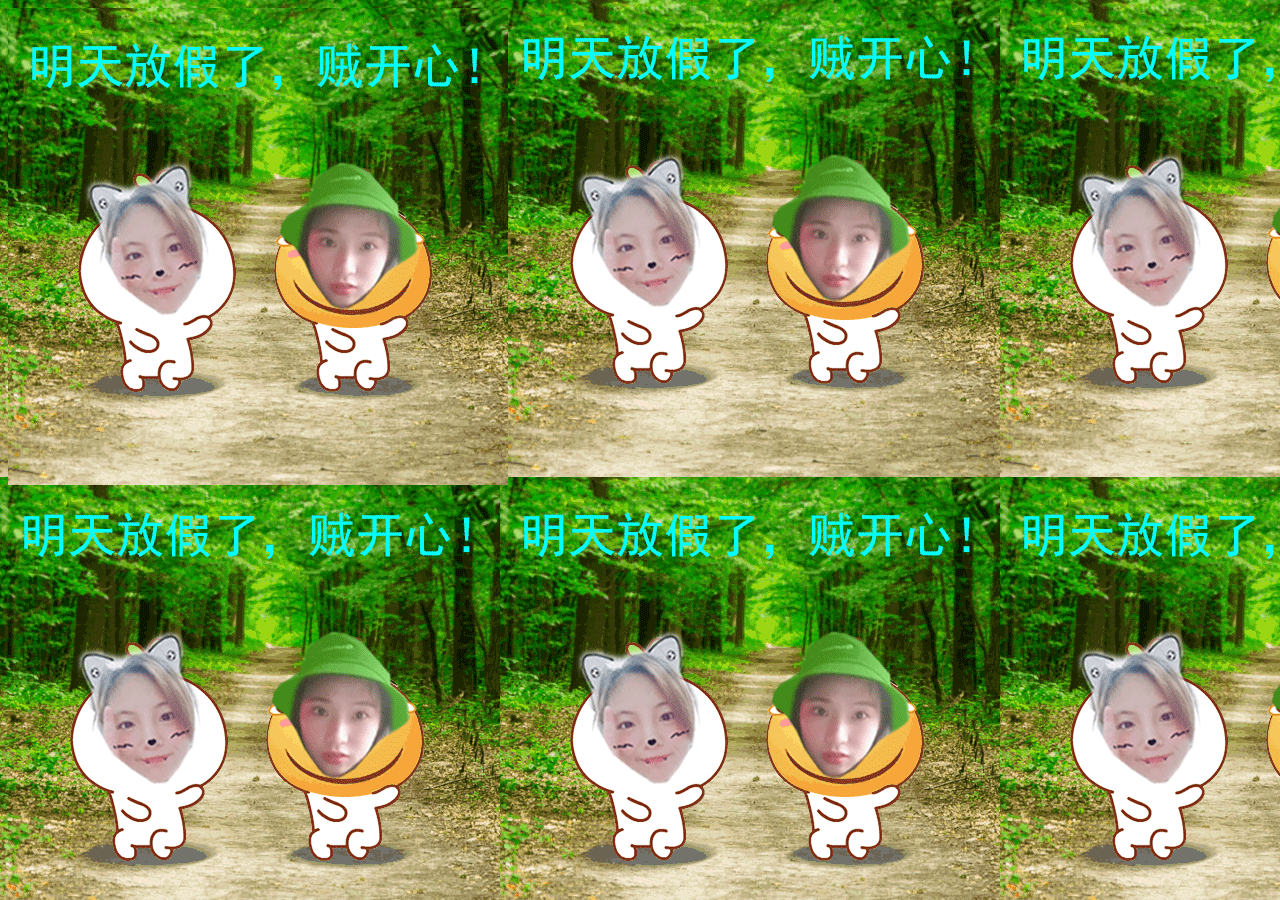
<file: 路径问题/index.html>
<!DOCTYPE html>
<html lang="en">
<head>
    <meta charset="UTF-8">
    <meta name="viewport" content="width=device-width, initial-scale=1.0">
    <meta http-equiv="X-UA-Compatible" content="ie=edge">
    <title>Document</title>
    <link rel="stylesheet" href="./css/index.css">
</head>
<body>
    <script src="js/index.js"></script>
</body>
</html>
</file>
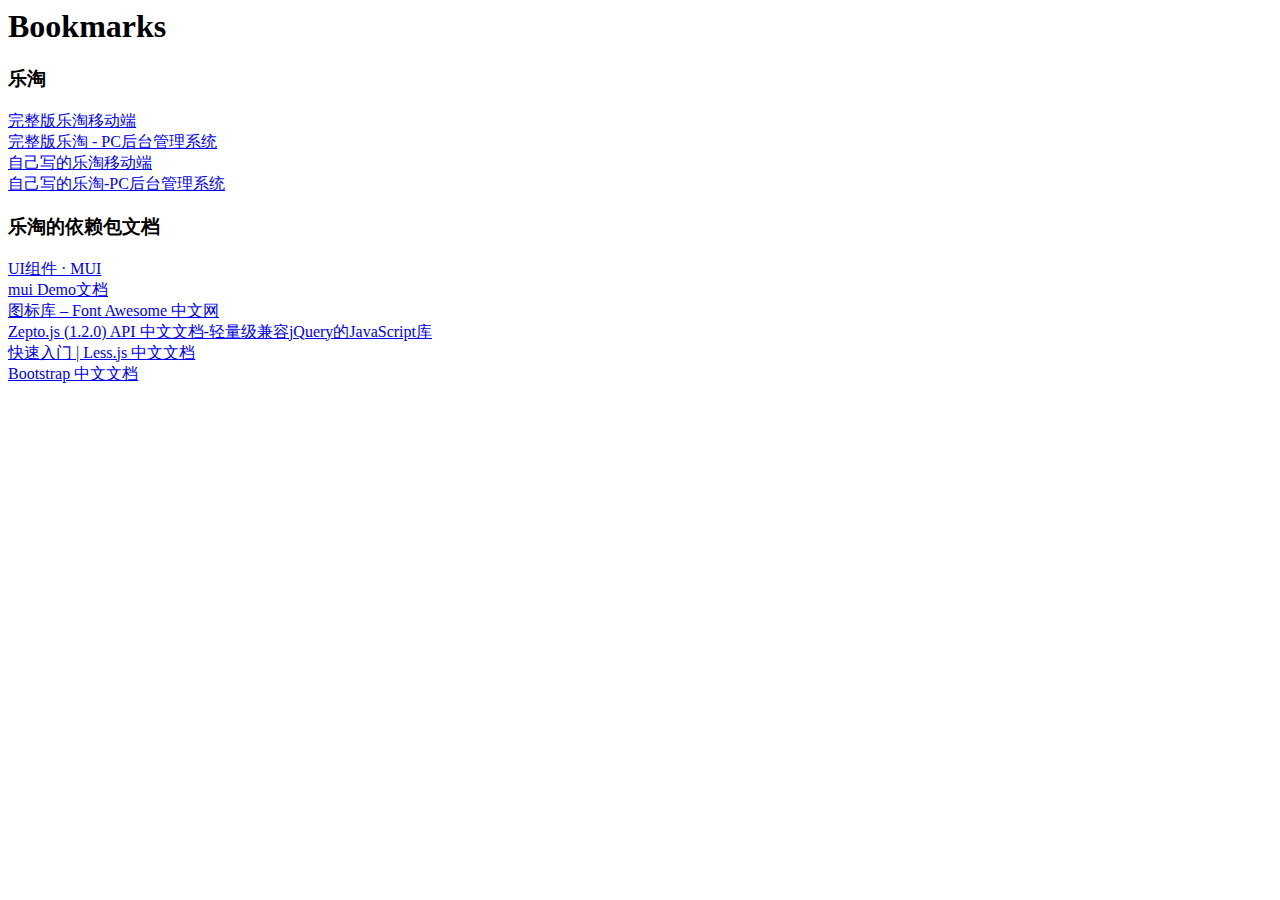
<file: docs/书签.html>
<!DOCTYPE NETSCAPE-Bookmark-file-1>
<!-- This is an automatically generated file.
     It will be read and overwritten.
     DO NOT EDIT! -->
<META HTTP-EQUIV="Content-Type" CONTENT="text/html; charset=UTF-8">
<TITLE>Bookmarks</TITLE>
<H1>Bookmarks</H1>

    <DL>
        <DT>
       
        <DT><H3 ADD_DATE="1528342423" LAST_MODIFIED="1532359633">乐淘</H3>
        <DL><p>
            <DT><A HREF="http://localhost:3000/mobile/index.html" ADD_DATE="1517109057" ICON="[data-uri]">完整版乐淘移动端</A>
            <DT><A HREF="http://localhost:3000/manage/login.html" ADD_DATE="1517109062">完整版乐淘 - PC后台管理系统</A>
            <DT><A HREF="http://localhost:3000/m/index.html" ADD_DATE="1517109065">自己写的乐淘移动端</A>
            <DT><A HREF="http://localhost:3000/admin/login.html" ADD_DATE="1517109095">自己写的乐淘-PC后台管理系统</A>
        </DL><p>
        <DT><H3 ADD_DATE="1528342423" LAST_MODIFIED="0">乐淘的依赖包文档</H3>
        <DL><p>
            <DT><A HREF="http://dev.dcloud.net.cn/mui/ui/" ADD_DATE="1513066024" ICON="[data-uri]">UI组件 · MUI</A>
            <DT><A HREF="http://www.dcloud.io/hellomui/" ADD_DATE="1514101120">mui Demo文档</A>
            <DT><A HREF="http://www.fontawesome.com.cn/faicons/" ADD_DATE="1514212230">图标库 – Font Awesome 中文网</A>
            <DT><A HREF="http://www.css88.com/doc/zeptojs_api/" ADD_DATE="1517111322">Zepto.js (1.2.0) API 中文文档-轻量级兼容jQuery的JavaScript库</A>
            <DT><A HREF="http://less.bootcss.com/" ADD_DATE="1517111337" ICON="[data-uri]">快速入门 | Less.js 中文文档</A>
            <DT><A HREF="http://v3.bootcss.com/" ADD_DATE="1517111363" ICON="[data-uri]">Bootstrap 中文文档</A>
        </DL><p>
</file>
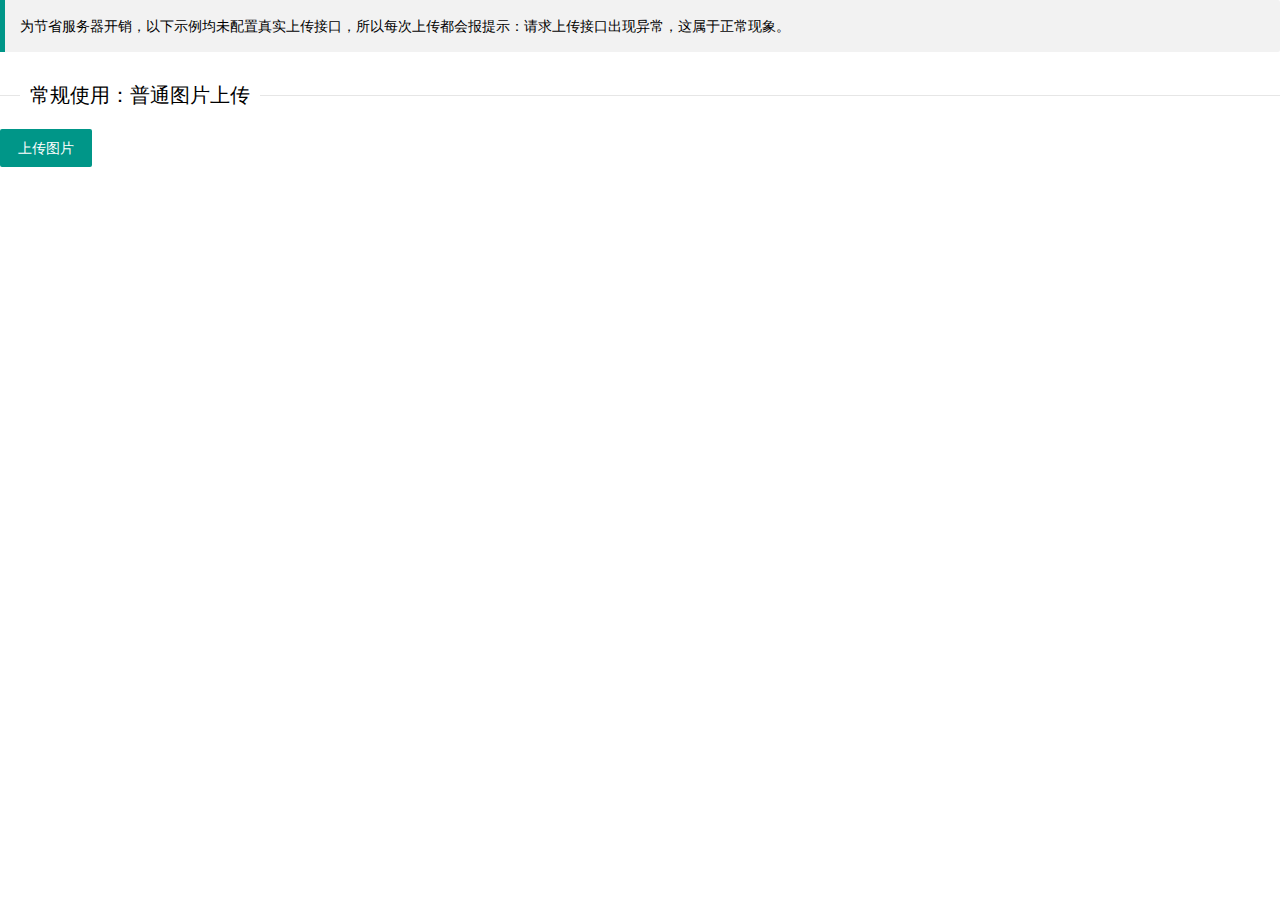
<file: UI框架的使用/layUI文件上传.html>
<!DOCTYPE html>
<html>

<head>
    <meta charset="utf-8">
    <title>layui</title>
    <meta name="renderer" content="webkit">
    <meta http-equiv="X-UA-Compatible" content="IE=edge,chrome=1">
    <meta name="viewport" content="width=device-width, initial-scale=1, maximum-scale=1">
    <link rel="stylesheet" href="./layui-v2.4.5/layui/css/layui.css" media="all">
    <!-- 注意：如果你直接复制所有代码到本地，上述css路径需要改成你本地的 -->
</head>

<body>

    <blockquote class="layui-elem-quote">为节省服务器开销，以下示例均未配置真实上传接口，所以每次上传都会报提示：请求上传接口出现异常，这属于正常现象。</blockquote>

    <fieldset class="layui-elem-field layui-field-title" style="margin-top: 30px;">
        <legend>常规使用：普通图片上传</legend>
    </fieldset>

    <div class="layui-upload">
        <button type="button" class="layui-btn" id="test1">上传图片</button>
        <div class="layui-upload-list">
            <img class="layui-upload-img" id="demo1">
            <p id="demoText"></p>
        </div>
    </div>

    


    <script src="./layui-v2.4.5/layui/layui.all.js" charset="utf-8"></script>
    <!-- 注意：如果你直接复制所有代码到本地，上述js路径需要改成你本地的 -->
    <script>
        layui.use('upload', function () {
            var $ = layui.jquery,
                upload = layui.upload;

            //普通图片上传
            var uploadInst = upload.render({
                elem: '#test1',
                url: '/upload/',
                before: function (obj) {
                    //预读本地文件示例，不支持ie8
                    obj.preview(function (index, file, result) {
                        
                        $('#demo1').attr('src', result); //图片链接（base64）
                    });
                },
                done: function (res) {
                    //如果上传失败
                    if (res.code > 0) {
                        return layer.msg('上传失败');
                    }
                    //上传成功
                },
                error: function () {
                    //演示失败状态，并实现重传
                    var demoText = $('#demoText');
                    demoText.html(
                        '<span style="color: #FF5722;">上传失败</span> <a class="layui-btn layui-btn-xs demo-reload">重试</a>'
                    );
                    demoText.find('.demo-reload').on('click', function () {
                        uploadInst.upload();
                    });
                }
            });

            //多图片上传
            upload.render({
                elem: '#test2',
                url: '/upload/',
                multiple: true,
                before: function (obj) {
                    //预读本地文件示例，不支持ie8
                    obj.preview(function (index, file, result) {
                        
                        $('#demo2').append('<img src="' + result + '" alt="' + file.name +
                            '" class="layui-upload-img">')
                    });
                },
                done: function (res) {
                    //上传完毕
                }
            });

            //指定允许上传的文件类型
            upload.render({
                elem: '#test3',
                url: '/upload/',
                accept: 'file' //普通文件
                    ,
                done: function (res) {
                    console.log(res)
                }
            });
            upload.render({ //允许上传的文件后缀
                elem: '#test4',
                url: '/upload/',
                accept: 'file' //普通文件
                    ,
                exts: 'zip|rar|7z' //只允许上传压缩文件
                    ,
                done: function (res) {
                    console.log(res)
                }
            });
            upload.render({
                elem: '#test5',
                url: '/upload/',
                accept: 'video' //视频
                    ,
                done: function (res) {
                    console.log(res)
                }
            });
            upload.render({
                elem: '#test6',
                url: '/upload/',
                accept: 'audio' //音频
                    ,
                done: function (res) {
                    console.log(res)
                }
            });

            //设定文件大小限制
            upload.render({
                elem: '#test7',
                url: '/upload/',
                size: 60 //限制文件大小，单位 KB
                    ,
                done: function (res) {
                    console.log(res)
                }
            });

            //同时绑定多个元素，并将属性设定在元素上
            upload.render({
                elem: '.demoMore',
                before: function () {
                    layer.tips('接口地址：' + this.url, this.item, {
                        tips: 1
                    });
                },
                done: function (res, index, upload) {
                    var item = this.item;
                    console.log(item); //获取当前触发上传的元素，layui 2.1.0 新增
                }
            })

            //选完文件后不自动上传
            upload.render({
                elem: '#test8',
                url: '/upload/',
                auto: false
                    //,multiple: true
                    ,
                bindAction: '#test9',
                done: function (res) {
                    console.log(res)
                }
            });

            //拖拽上传
            upload.render({
                elem: '#test10',
                url: '/upload/',
                done: function (res) {
                    console.log(res)
                }
            });

            //多文件列表示例
            var demoListView = $('#demoList'),
                uploadListIns = upload.render({
                    elem: '#testList',
                    url: '/upload/',
                    accept: 'file',
                    multiple: true,
                    auto: false,
                    bindAction: '#testListAction',
                    choose: function (obj) {
                        var files = this.files = obj.pushFile(); //将每次选择的文件追加到文件队列
                        //读取本地文件
                        obj.preview(function (index, file, result) {
                            var tr = $(['<tr id="upload-' + index + '">', '<td>' + file.name +
                                '</td>', '<td>' + (file.size / 1014).toFixed(1) +
                                'kb</td>', '<td>等待上传</td>', '<td>',
                                '<button class="layui-btn layui-btn-xs demo-reload layui-hide">重传</button>',
                                '<button class="layui-btn layui-btn-xs layui-btn-danger demo-delete">删除</button>',
                                '</td>', '</tr>'
                            ].join(''));

                            //单个重传
                            tr.find('.demo-reload').on('click', function () {
                                obj.upload(index, file);
                            });

                            //删除
                            tr.find('.demo-delete').on('click', function () {
                                delete files[index]; //删除对应的文件
                                tr.remove();
                                uploadListIns.config.elem.next()[0].value = ''; //清空 input file 值，以免删除后出现同名文件不可选
                            });

                            demoListView.append(tr);
                        });
                    },
                    done: function (res, index, upload) {
                        if (res.code == 0) { //上传成功
                            var tr = demoListView.find('tr#upload-' + index),
                                tds = tr.children();
                            tds.eq(2).html('<span style="color: #5FB878;">上传成功</span>');
                            tds.eq(3).html(''); //清空操作
                            return delete this.files[index]; //删除文件队列已经上传成功的文件
                        }
                        this.error(index, upload);
                    },
                    error: function (index, upload) {
                        var tr = demoListView.find('tr#upload-' + index),
                            tds = tr.children();
                        tds.eq(2).html('<span style="color: #FF5722;">上传失败</span>');
                        tds.eq(3).find('.demo-reload').removeClass('layui-hide'); //显示重传
                    }
                });

            //绑定原始文件域
            upload.render({
                elem: '#test20',
                url: '/upload/',
                done: function (res) {
                    console.log(res)
                }
            });

        });
    </script>

</body>

</html>
</file>
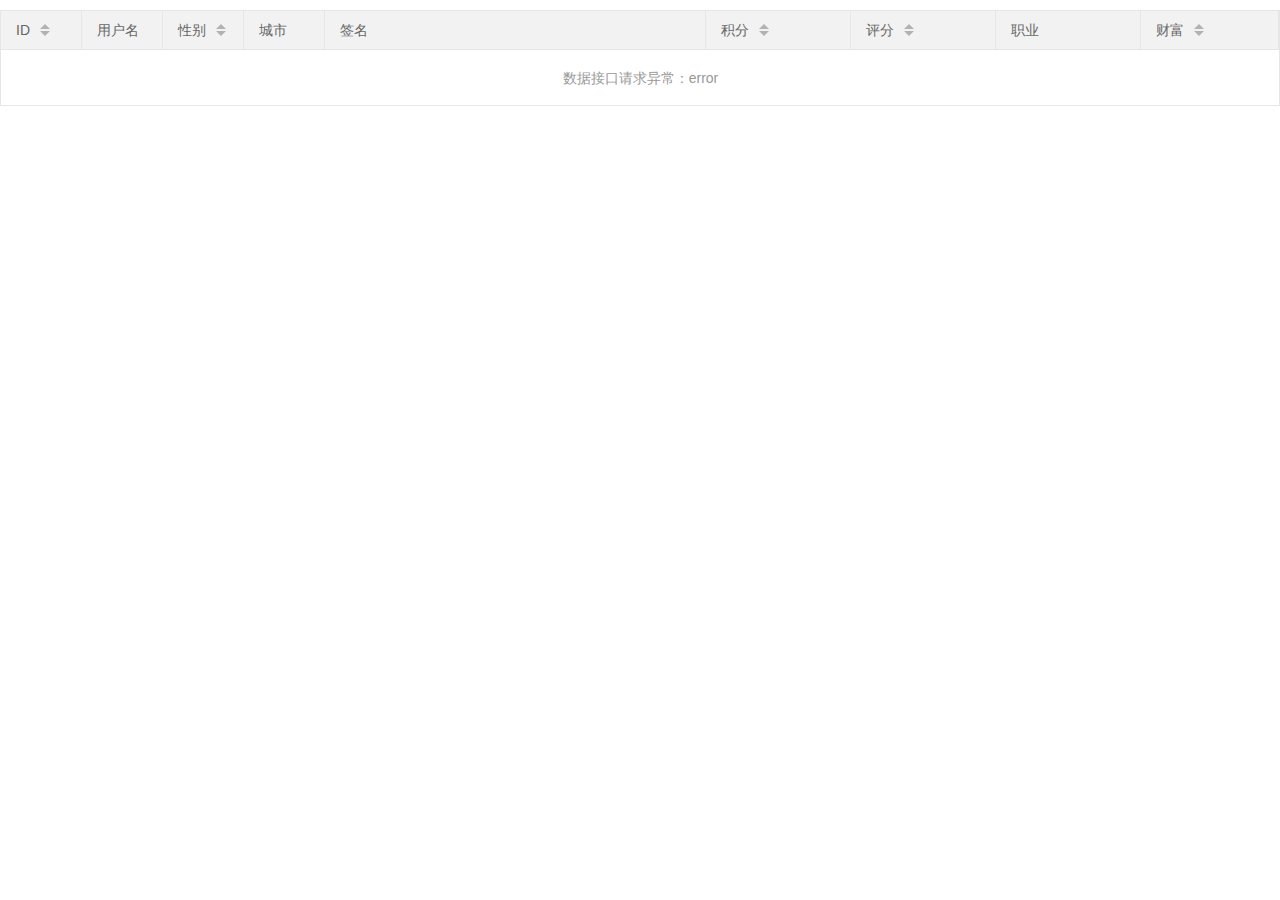
<file: UI框架的使用/layUI的使用.html>
<!DOCTYPE html>
<html>

<head>
    <meta charset="utf-8">
    <title>layui</title>
    <meta name="renderer" content="webkit">
    <meta http-equiv="X-UA-Compatible" content="IE=edge,chrome=1">
    <meta name="viewport" content="width=device-width, initial-scale=1, maximum-scale=1">
    <link rel="stylesheet" href="./layui-v2.4.5/layui/css/layui.css" media="all">
    <!-- 注意：如果你直接复制所有代码到本地，上述css路径需要改成你本地的 -->
</head>

<body>

    <table class="layui-hide" id="test"></table>


    <script src="./layui-v2.4.5/layui/layui.all.js" charset="utf-8"></script>
    <!-- 注意：如果你直接复制所有代码到本地，上述js路径需要改成你本地的 -->

    <script>
        layui.use('table', function () {
            var table = layui.table;

            table.render({
                elem: '#test',
                url: 'https://www.layui.com/demo/table/user/',
                cellMinWidth: 80 //全局定义常规单元格的最小宽度，layui 2.2.1 新增
                    ,
                cols: [
                    [{
                            field: 'id',
                            width: 80,
                            title: 'ID',
                            sort: true
                        }, {
                            field: 'username',
                            width: 80,
                            title: '用户名'
                        }, {
                            field: 'sex',
                            width: 80,
                            title: '性别',
                            sort: true
                        }, {
                            field: 'city',
                            width: 80,
                            title: '城市'
                        }, {
                            field: 'sign',
                            title: '签名',
                            width: '30%',
                            minWidth: 100
                        } //minWidth：局部定义当前单元格的最小宽度，layui 2.2.1 新增
                        , {
                            field: 'experience',
                            title: '积分',
                            sort: true
                        }, {
                            field: 'score',
                            title: '评分',
                            sort: true
                        }, {
                            field: 'classify',
                            title: '职业'
                        }, {
                            field: 'wealth',
                            width: 137,
                            title: '财富',
                            sort: true
                        }
                    ]
                ]
            });
        });
    </script>

</body>

</html>
</file>
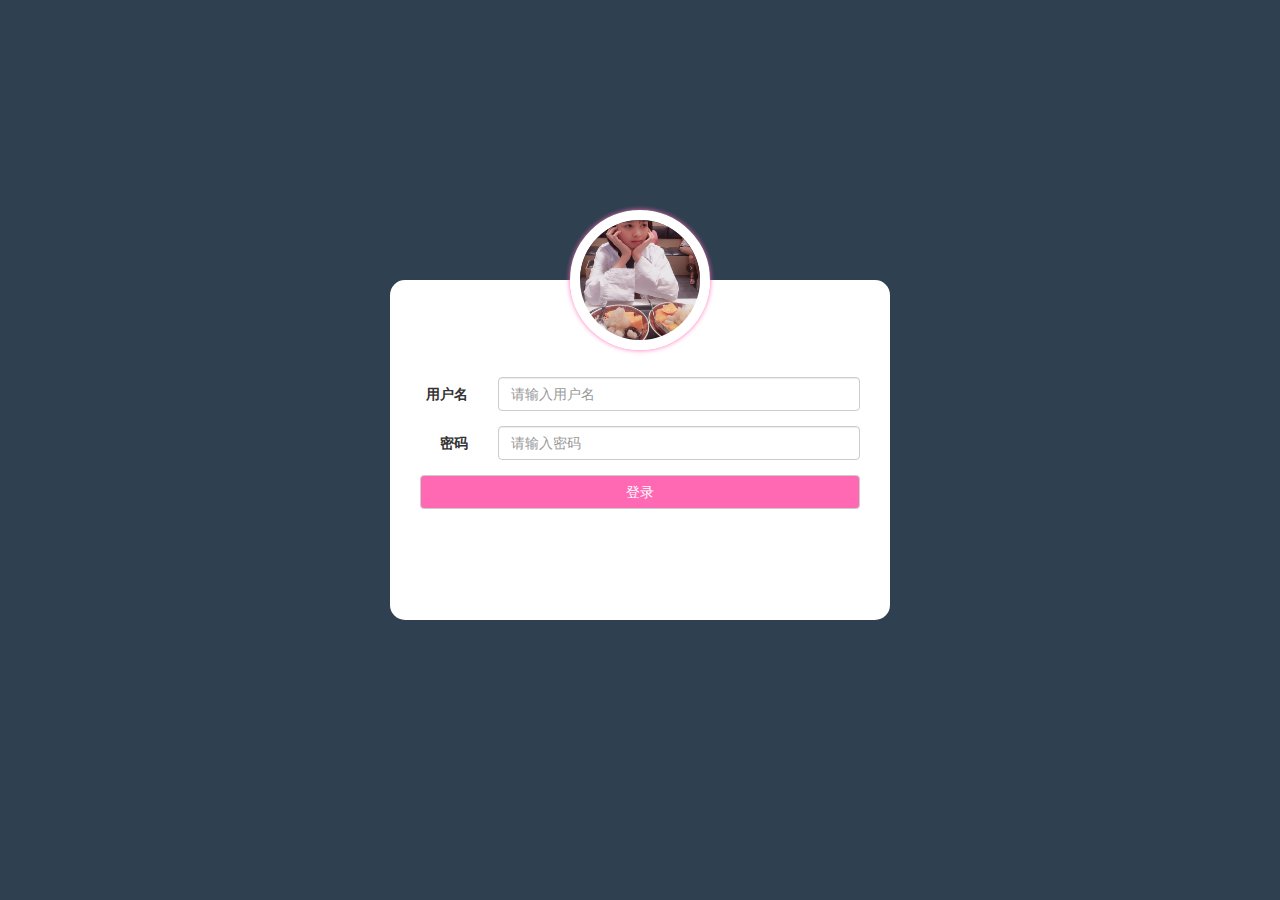
<file: public/manage/login.html>
<!DOCTYPE html>
<html lang="en">

<head>
    <meta charset="UTF-8">
    <title>员工登录</title>
    <!-- 1. 引入bootstrap的css -->
    <link rel="stylesheet" href="lib/bootstrap/css/bootstrap.css">
    <!-- 2. 引入字体图标的css -->
    <link rel="stylesheet" href="lib/font-awesome/css/font-awesome.css">
    <!-- 3. 引入登录页面Less -->
    <link rel="stylesheet/less" href="less/login.less">
    <!-- 4. 引入less.js编译器文件 -->
    <script src="lib/less/less.js"></script>
</head>

<body>
    <form class="form-horizontal">
    	  <img src="images/25.png" class="logo" alt="">
        <div class="form-group">
            <label for="inputEmail3" class="col-sm-2 control-label">用户名</label>
            <div class="col-sm-10">
                <input type="text" class="form-control username" id="inputEmail3" placeholder="请输入用户名">
            </div>
        </div>
        <div class="form-group">
            <label for="inputPassword3" class="col-sm-2 control-label">密码</label>
            <div class="col-sm-10">
                <input type="password" class="form-control password" id="inputPassword3" placeholder="请输入密码">
            </div>
        </div>
        <div class="form-group">
            <div class="col-sm-12">
                <button type="button" class="btn btn-default btn-login">登录</button>
            </div>
        </div>
    </form>
    <!-- 5. 引入jquery 因为bootstrap依赖jquery 在PC要兼容各种浏览器需要jqeury -->
    <script src="lib/jquery/jquery.js"></script>
    <!-- 6. 引入bootstrap的js -->
    <script src="lib/bootstrap/js/bootstrap.js"></script>
    <!-- 7. 引入模板引擎  注意引入template-web的文件 最新模板引擎-->
    <script src="lib/artTemplate/template-web.js"></script>
    <!-- 8. 引入登录的js文件 -->
    <script src="js/login.js"></script>
</body>

</html>
</file>
<file: 路径问题/css/index.css>
body{
    background-image:url(../a.gif) 
}
</file>
<file: UI框架的使用/layui-v2.4.5/layui/css/layui.css>
/** layui-v2.4.5 MIT License By https://www.layui.com */
 .layui-inline,img{display:inline-block;vertical-align:middle}h1,h2,h3,h4,h5,h6{font-weight:400}.layui-edge,.layui-header,.layui-inline,.layui-main{position:relative}.layui-elip,.layui-form-checkbox span,.layui-form-pane .layui-form-label{text-overflow:ellipsis;white-space:nowrap}.layui-btn,.layui-edge,.layui-inline,img{vertical-align:middle}.layui-btn,.layui-disabled,.layui-icon,.layui-unselect{-webkit-user-select:none;-ms-user-select:none;-moz-user-select:none}blockquote,body,button,dd,div,dl,dt,form,h1,h2,h3,h4,h5,h6,input,li,ol,p,pre,td,textarea,th,ul{margin:0;padding:0;-webkit-tap-highlight-color:rgba(0,0,0,0)}a:active,a:hover{outline:0}img{border:none}li{list-style:none}table{border-collapse:collapse;border-spacing:0}h4,h5,h6{font-size:100%}button,input,optgroup,option,select,textarea{font-family:inherit;font-size:inherit;font-style:inherit;font-weight:inherit;outline:0}pre{white-space:pre-wrap;white-space:-moz-pre-wrap;white-space:-pre-wrap;white-space:-o-pre-wrap;word-wrap:break-word}body{line-height:24px;font:14px Helvetica Neue,Helvetica,PingFang SC,Tahoma,Arial,sans-serif}hr{height:1px;margin:10px 0;border:0;clear:both}a{color:#333;text-decoration:none}a:hover{color:#777}a cite{font-style:normal;*cursor:pointer}.layui-border-box,.layui-border-box *{box-sizing:border-box}.layui-box,.layui-box *{box-sizing:content-box}.layui-clear{clear:both;*zoom:1}.layui-clear:after{content:'\20';clear:both;*zoom:1;display:block;height:0}.layui-inline{*display:inline;*zoom:1}.layui-edge{display:inline-block;width:0;height:0;border-width:6px;border-style:dashed;border-color:transparent;overflow:hidden}.layui-edge-top{top:-4px;border-bottom-color:#999;border-bottom-style:solid}.layui-edge-right{border-left-color:#999;border-left-style:solid}.layui-edge-bottom{top:2px;border-top-color:#999;border-top-style:solid}.layui-edge-left{border-right-color:#999;border-right-style:solid}.layui-elip{overflow:hidden}.layui-disabled,.layui-disabled:hover{color:#d2d2d2!important;cursor:not-allowed!important}.layui-circle{border-radius:100%}.layui-show{display:block!important}.layui-hide{display:none!important}@font-face{font-family:layui-icon;src:url(../font/iconfont.eot?v=240);src:url(../font/iconfont.eot?v=240#iefix) format('embedded-opentype'),url(../font/iconfont.svg?v=240#iconfont) format('svg'),url(../font/iconfont.woff?v=240) format('woff'),url(../font/iconfont.ttf?v=240) format('truetype')}.layui-icon{font-family:layui-icon!important;font-size:16px;font-style:normal;-webkit-font-smoothing:antialiased;-moz-osx-font-smoothing:grayscale}.layui-icon-reply-fill:before{content:"\e611"}.layui-icon-set-fill:before{content:"\e614"}.layui-icon-menu-fill:before{content:"\e60f"}.layui-icon-search:before{content:"\e615"}.layui-icon-share:before{content:"\e641"}.layui-icon-set-sm:before{content:"\e620"}.layui-icon-engine:before{content:"\e628"}.layui-icon-close:before{content:"\1006"}.layui-icon-close-fill:before{content:"\1007"}.layui-icon-chart-screen:before{content:"\e629"}.layui-icon-star:before{content:"\e600"}.layui-icon-circle-dot:before{content:"\e617"}.layui-icon-chat:before{content:"\e606"}.layui-icon-release:before{content:"\e609"}.layui-icon-list:before{content:"\e60a"}.layui-icon-chart:before{content:"\e62c"}.layui-icon-ok-circle:before{content:"\1005"}.layui-icon-layim-theme:before{content:"\e61b"}.layui-icon-table:before{content:"\e62d"}.layui-icon-right:before{content:"\e602"}.layui-icon-left:before{content:"\e603"}.layui-icon-cart-simple:before{content:"\e698"}.layui-icon-face-cry:before{content:"\e69c"}.layui-icon-face-smile:before{content:"\e6af"}.layui-icon-survey:before{content:"\e6b2"}.layui-icon-tree:before{content:"\e62e"}.layui-icon-upload-circle:before{content:"\e62f"}.layui-icon-add-circle:before{content:"\e61f"}.layui-icon-download-circle:before{content:"\e601"}.layui-icon-templeate-1:before{content:"\e630"}.layui-icon-util:before{content:"\e631"}.layui-icon-face-surprised:before{content:"\e664"}.layui-icon-edit:before{content:"\e642"}.layui-icon-speaker:before{content:"\e645"}.layui-icon-down:before{content:"\e61a"}.layui-icon-file:before{content:"\e621"}.layui-icon-layouts:before{content:"\e632"}.layui-icon-rate-half:before{content:"\e6c9"}.layui-icon-add-circle-fine:before{content:"\e608"}.layui-icon-prev-circle:before{content:"\e633"}.layui-icon-read:before{content:"\e705"}.layui-icon-404:before{content:"\e61c"}.layui-icon-carousel:before{content:"\e634"}.layui-icon-help:before{content:"\e607"}.layui-icon-code-circle:before{content:"\e635"}.layui-icon-water:before{content:"\e636"}.layui-icon-username:before{content:"\e66f"}.layui-icon-find-fill:before{content:"\e670"}.layui-icon-about:before{content:"\e60b"}.layui-icon-location:before{content:"\e715"}.layui-icon-up:before{content:"\e619"}.layui-icon-pause:before{content:"\e651"}.layui-icon-date:before{content:"\e637"}.layui-icon-layim-uploadfile:before{content:"\e61d"}.layui-icon-delete:before{content:"\e640"}.layui-icon-play:before{content:"\e652"}.layui-icon-top:before{content:"\e604"}.layui-icon-friends:before{content:"\e612"}.layui-icon-refresh-3:before{content:"\e9aa"}.layui-icon-ok:before{content:"\e605"}.layui-icon-layer:before{content:"\e638"}.layui-icon-face-smile-fine:before{content:"\e60c"}.layui-icon-dollar:before{content:"\e659"}.layui-icon-group:before{content:"\e613"}.layui-icon-layim-download:before{content:"\e61e"}.layui-icon-picture-fine:before{content:"\e60d"}.layui-icon-link:before{content:"\e64c"}.layui-icon-diamond:before{content:"\e735"}.layui-icon-log:before{content:"\e60e"}.layui-icon-rate-solid:before{content:"\e67a"}.layui-icon-fonts-del:before{content:"\e64f"}.layui-icon-unlink:before{content:"\e64d"}.layui-icon-fonts-clear:before{content:"\e639"}.layui-icon-triangle-r:before{content:"\e623"}.layui-icon-circle:before{content:"\e63f"}.layui-icon-radio:before{content:"\e643"}.layui-icon-align-center:before{content:"\e647"}.layui-icon-align-right:before{content:"\e648"}.layui-icon-align-left:before{content:"\e649"}.layui-icon-loading-1:before{content:"\e63e"}.layui-icon-return:before{content:"\e65c"}.layui-icon-fonts-strong:before{content:"\e62b"}.layui-icon-upload:before{content:"\e67c"}.layui-icon-dialogue:before{content:"\e63a"}.layui-icon-video:before{content:"\e6ed"}.layui-icon-headset:before{content:"\e6fc"}.layui-icon-cellphone-fine:before{content:"\e63b"}.layui-icon-add-1:before{content:"\e654"}.layui-icon-face-smile-b:before{content:"\e650"}.layui-icon-fonts-html:before{content:"\e64b"}.layui-icon-form:before{content:"\e63c"}.layui-icon-cart:before{content:"\e657"}.layui-icon-camera-fill:before{content:"\e65d"}.layui-icon-tabs:before{content:"\e62a"}.layui-icon-fonts-code:before{content:"\e64e"}.layui-icon-fire:before{content:"\e756"}.layui-icon-set:before{content:"\e716"}.layui-icon-fonts-u:before{content:"\e646"}.layui-icon-triangle-d:before{content:"\e625"}.layui-icon-tips:before{content:"\e702"}.layui-icon-picture:before{content:"\e64a"}.layui-icon-more-vertical:before{content:"\e671"}.layui-icon-flag:before{content:"\e66c"}.layui-icon-loading:before{content:"\e63d"}.layui-icon-fonts-i:before{content:"\e644"}.layui-icon-refresh-1:before{content:"\e666"}.layui-icon-rmb:before{content:"\e65e"}.layui-icon-home:before{content:"\e68e"}.layui-icon-user:before{content:"\e770"}.layui-icon-notice:before{content:"\e667"}.layui-icon-login-weibo:before{content:"\e675"}.layui-icon-voice:before{content:"\e688"}.layui-icon-upload-drag:before{content:"\e681"}.layui-icon-login-qq:before{content:"\e676"}.layui-icon-snowflake:before{content:"\e6b1"}.layui-icon-file-b:before{content:"\e655"}.layui-icon-template:before{content:"\e663"}.layui-icon-auz:before{content:"\e672"}.layui-icon-console:before{content:"\e665"}.layui-icon-app:before{content:"\e653"}.layui-icon-prev:before{content:"\e65a"}.layui-icon-website:before{content:"\e7ae"}.layui-icon-next:before{content:"\e65b"}.layui-icon-component:before{content:"\e857"}.layui-icon-more:before{content:"\e65f"}.layui-icon-login-wechat:before{content:"\e677"}.layui-icon-shrink-right:before{content:"\e668"}.layui-icon-spread-left:before{content:"\e66b"}.layui-icon-camera:before{content:"\e660"}.layui-icon-note:before{content:"\e66e"}.layui-icon-refresh:before{content:"\e669"}.layui-icon-female:before{content:"\e661"}.layui-icon-male:before{content:"\e662"}.layui-icon-password:before{content:"\e673"}.layui-icon-senior:before{content:"\e674"}.layui-icon-theme:before{content:"\e66a"}.layui-icon-tread:before{content:"\e6c5"}.layui-icon-praise:before{content:"\e6c6"}.layui-icon-star-fill:before{content:"\e658"}.layui-icon-rate:before{content:"\e67b"}.layui-icon-template-1:before{content:"\e656"}.layui-icon-vercode:before{content:"\e679"}.layui-icon-cellphone:before{content:"\e678"}.layui-icon-screen-full:before{content:"\e622"}.layui-icon-screen-restore:before{content:"\e758"}.layui-icon-cols:before{content:"\e610"}.layui-icon-export:before{content:"\e67d"}.layui-icon-print:before{content:"\e66d"}.layui-icon-slider:before{content:"\e714"}.layui-main{width:1140px;margin:0 auto}.layui-header{z-index:1000;height:60px}.layui-header a:hover{transition:all .5s;-webkit-transition:all .5s}.layui-side{position:fixed;left:0;top:0;bottom:0;z-index:999;width:200px;overflow-x:hidden}.layui-side-scroll{position:relative;width:220px;height:100%;overflow-x:hidden}.layui-body{position:absolute;left:200px;right:0;top:0;bottom:0;z-index:998;width:auto;overflow:hidden;overflow-y:auto;box-sizing:border-box}.layui-layout-body{overflow:hidden}.layui-layout-admin .layui-header{background-color:#23262E}.layui-layout-admin .layui-side{top:60px;width:200px;overflow-x:hidden}.layui-layout-admin .layui-body{top:60px;bottom:44px}.layui-layout-admin .layui-main{width:auto;margin:0 15px}.layui-layout-admin .layui-footer{position:fixed;left:200px;right:0;bottom:0;height:44px;line-height:44px;padding:0 15px;background-color:#eee}.layui-layout-admin .layui-logo{position:absolute;left:0;top:0;width:200px;height:100%;line-height:60px;text-align:center;color:#009688;font-size:16px}.layui-layout-admin .layui-header .layui-nav{background:0 0}.layui-layout-left{position:absolute!important;left:200px;top:0}.layui-layout-right{position:absolute!important;right:0;top:0}.layui-container{position:relative;margin:0 auto;padding:0 15px;box-sizing:border-box}.layui-fluid{position:relative;margin:0 auto;padding:0 15px}.layui-row:after,.layui-row:before{content:'';display:block;clear:both}.layui-col-lg1,.layui-col-lg10,.layui-col-lg11,.layui-col-lg12,.layui-col-lg2,.layui-col-lg3,.layui-col-lg4,.layui-col-lg5,.layui-col-lg6,.layui-col-lg7,.layui-col-lg8,.layui-col-lg9,.layui-col-md1,.layui-col-md10,.layui-col-md11,.layui-col-md12,.layui-col-md2,.layui-col-md3,.layui-col-md4,.layui-col-md5,.layui-col-md6,.layui-col-md7,.layui-col-md8,.layui-col-md9,.layui-col-sm1,.layui-col-sm10,.layui-col-sm11,.layui-col-sm12,.layui-col-sm2,.layui-col-sm3,.layui-col-sm4,.layui-col-sm5,.layui-col-sm6,.layui-col-sm7,.layui-col-sm8,.layui-col-sm9,.layui-col-xs1,.layui-col-xs10,.layui-col-xs11,.layui-col-xs12,.layui-col-xs2,.layui-col-xs3,.layui-col-xs4,.layui-col-xs5,.layui-col-xs6,.layui-col-xs7,.layui-col-xs8,.layui-col-xs9{position:relative;display:block;box-sizing:border-box}.layui-col-xs1,.layui-col-xs10,.layui-col-xs11,.layui-col-xs12,.layui-col-xs2,.layui-col-xs3,.layui-col-xs4,.layui-col-xs5,.layui-col-xs6,.layui-col-xs7,.layui-col-xs8,.layui-col-xs9{float:left}.layui-col-xs1{width:8.33333333%}.layui-col-xs2{width:16.66666667%}.layui-col-xs3{width:25%}.layui-col-xs4{width:33.33333333%}.layui-col-xs5{width:41.66666667%}.layui-col-xs6{width:50%}.layui-col-xs7{width:58.33333333%}.layui-col-xs8{width:66.66666667%}.layui-col-xs9{width:75%}.layui-col-xs10{width:83.33333333%}.layui-col-xs11{width:91.66666667%}.layui-col-xs12{width:100%}.layui-col-xs-offset1{margin-left:8.33333333%}.layui-col-xs-offset2{margin-left:16.66666667%}.layui-col-xs-offset3{margin-left:25%}.layui-col-xs-offset4{margin-left:33.33333333%}.layui-col-xs-offset5{margin-left:41.66666667%}.layui-col-xs-offset6{margin-left:50%}.layui-col-xs-offset7{margin-left:58.33333333%}.layui-col-xs-offset8{margin-left:66.66666667%}.layui-col-xs-offset9{margin-left:75%}.layui-col-xs-offset10{margin-left:83.33333333%}.layui-col-xs-offset11{margin-left:91.66666667%}.layui-col-xs-offset12{margin-left:100%}@media screen and (max-width:768px){.layui-hide-xs{display:none!important}.layui-show-xs-block{display:block!important}.layui-show-xs-inline{display:inline!important}.layui-show-xs-inline-block{display:inline-block!important}}@media screen and (min-width:768px){.layui-container{width:750px}.layui-hide-sm{display:none!important}.layui-show-sm-block{display:block!important}.layui-show-sm-inline{display:inline!important}.layui-show-sm-inline-block{display:inline-block!important}.layui-col-sm1,.layui-col-sm10,.layui-col-sm11,.layui-col-sm12,.layui-col-sm2,.layui-col-sm3,.layui-col-sm4,.layui-col-sm5,.layui-col-sm6,.layui-col-sm7,.layui-col-sm8,.layui-col-sm9{float:left}.layui-col-sm1{width:8.33333333%}.layui-col-sm2{width:16.66666667%}.layui-col-sm3{width:25%}.layui-col-sm4{width:33.33333333%}.layui-col-sm5{width:41.66666667%}.layui-col-sm6{width:50%}.layui-col-sm7{width:58.33333333%}.layui-col-sm8{width:66.66666667%}.layui-col-sm9{width:75%}.layui-col-sm10{width:83.33333333%}.layui-col-sm11{width:91.66666667%}.layui-col-sm12{width:100%}.layui-col-sm-offset1{margin-left:8.33333333%}.layui-col-sm-offset2{margin-left:16.66666667%}.layui-col-sm-offset3{margin-left:25%}.layui-col-sm-offset4{margin-left:33.33333333%}.layui-col-sm-offset5{margin-left:41.66666667%}.layui-col-sm-offset6{margin-left:50%}.layui-col-sm-offset7{margin-left:58.33333333%}.layui-col-sm-offset8{margin-left:66.66666667%}.layui-col-sm-offset9{margin-left:75%}.layui-col-sm-offset10{margin-left:83.33333333%}.layui-col-sm-offset11{margin-left:91.66666667%}.layui-col-sm-offset12{margin-left:100%}}@media screen and (min-width:992px){.layui-container{width:970px}.layui-hide-md{display:none!important}.layui-show-md-block{display:block!important}.layui-show-md-inline{display:inline!important}.layui-show-md-inline-block{display:inline-block!important}.layui-col-md1,.layui-col-md10,.layui-col-md11,.layui-col-md12,.layui-col-md2,.layui-col-md3,.layui-col-md4,.layui-col-md5,.layui-col-md6,.layui-col-md7,.layui-col-md8,.layui-col-md9{float:left}.layui-col-md1{width:8.33333333%}.layui-col-md2{width:16.66666667%}.layui-col-md3{width:25%}.layui-col-md4{width:33.33333333%}.layui-col-md5{width:41.66666667%}.layui-col-md6{width:50%}.layui-col-md7{width:58.33333333%}.layui-col-md8{width:66.66666667%}.layui-col-md9{width:75%}.layui-col-md10{width:83.33333333%}.layui-col-md11{width:91.66666667%}.layui-col-md12{width:100%}.layui-col-md-offset1{margin-left:8.33333333%}.layui-col-md-offset2{margin-left:16.66666667%}.layui-col-md-offset3{margin-left:25%}.layui-col-md-offset4{margin-left:33.33333333%}.layui-col-md-offset5{margin-left:41.66666667%}.layui-col-md-offset6{margin-left:50%}.layui-col-md-offset7{margin-left:58.33333333%}.layui-col-md-offset8{margin-left:66.66666667%}.layui-col-md-offset9{margin-left:75%}.layui-col-md-offset10{margin-left:83.33333333%}.layui-col-md-offset11{margin-left:91.66666667%}.layui-col-md-offset12{margin-left:100%}}@media screen and (min-width:1200px){.layui-container{width:1170px}.layui-hide-lg{display:none!important}.layui-show-lg-block{display:block!important}.layui-show-lg-inline{display:inline!important}.layui-show-lg-inline-block{display:inline-block!important}.layui-col-lg1,.layui-col-lg10,.layui-col-lg11,.layui-col-lg12,.layui-col-lg2,.layui-col-lg3,.layui-col-lg4,.layui-col-lg5,.layui-col-lg6,.layui-col-lg7,.layui-col-lg8,.layui-col-lg9{float:left}.layui-col-lg1{width:8.33333333%}.layui-col-lg2{width:16.66666667%}.layui-col-lg3{width:25%}.layui-col-lg4{width:33.33333333%}.layui-col-lg5{width:41.66666667%}.layui-col-lg6{width:50%}.layui-col-lg7{width:58.33333333%}.layui-col-lg8{width:66.66666667%}.layui-col-lg9{width:75%}.layui-col-lg10{width:83.33333333%}.layui-col-lg11{width:91.66666667%}.layui-col-lg12{width:100%}.layui-col-lg-offset1{margin-left:8.33333333%}.layui-col-lg-offset2{margin-left:16.66666667%}.layui-col-lg-offset3{margin-left:25%}.layui-col-lg-offset4{margin-left:33.33333333%}.layui-col-lg-offset5{margin-left:41.66666667%}.layui-col-lg-offset6{margin-left:50%}.layui-col-lg-offset7{margin-left:58.33333333%}.layui-col-lg-offset8{margin-left:66.66666667%}.layui-col-lg-offset9{margin-left:75%}.layui-col-lg-offset10{margin-left:83.33333333%}.layui-col-lg-offset11{margin-left:91.66666667%}.layui-col-lg-offset12{margin-left:100%}}.layui-col-space1{margin:-.5px}.layui-col-space1>*{padding:.5px}.layui-col-space3{margin:-1.5px}.layui-col-space3>*{padding:1.5px}.layui-col-space5{margin:-2.5px}.layui-col-space5>*{padding:2.5px}.layui-col-space8{margin:-3.5px}.layui-col-space8>*{padding:3.5px}.layui-col-space10{margin:-5px}.layui-col-space10>*{padding:5px}.layui-col-space12{margin:-6px}.layui-col-space12>*{padding:6px}.layui-col-space15{margin:-7.5px}.layui-col-space15>*{padding:7.5px}.layui-col-space18{margin:-9px}.layui-col-space18>*{padding:9px}.layui-col-space20{margin:-10px}.layui-col-space20>*{padding:10px}.layui-col-space22{margin:-11px}.layui-col-space22>*{padding:11px}.layui-col-space25{margin:-12.5px}.layui-col-space25>*{padding:12.5px}.layui-col-space30{margin:-15px}.layui-col-space30>*{padding:15px}.layui-btn,.layui-input,.layui-select,.layui-textarea,.layui-upload-button{outline:0;-webkit-appearance:none;transition:all .3s;-webkit-transition:all .3s;box-sizing:border-box}.layui-elem-quote{margin-bottom:10px;padding:15px;line-height:22px;border-left:5px solid #009688;border-radius:0 2px 2px 0;background-color:#f2f2f2}.layui-quote-nm{border-style:solid;border-width:1px 1px 1px 5px;background:0 0}.layui-elem-field{margin-bottom:10px;padding:0;border-width:1px;border-style:solid}.layui-elem-field legend{margin-left:20px;padding:0 10px;font-size:20px;font-weight:300}.layui-field-title{margin:10px 0 20px;border-width:1px 0 0}.layui-field-box{padding:10px 15px}.layui-field-title .layui-field-box{padding:10px 0}.layui-progress{position:relative;height:6px;border-radius:20px;background-color:#e2e2e2}.layui-progress-bar{position:absolute;left:0;top:0;width:0;max-width:100%;height:6px;border-radius:20px;text-align:right;background-color:#5FB878;transition:all .3s;-webkit-transition:all .3s}.layui-progress-big,.layui-progress-big .layui-progress-bar{height:18px;line-height:18px}.layui-progress-text{position:relative;top:-20px;line-height:18px;font-size:12px;color:#666}.layui-progress-big .layui-progress-text{position:static;padding:0 10px;color:#fff}.layui-collapse{border-width:1px;border-style:solid;border-radius:2px}.layui-colla-content,.layui-colla-item{border-top-width:1px;border-top-style:solid}.layui-colla-item:first-child{border-top:none}.layui-colla-title{position:relative;height:42px;line-height:42px;padding:0 15px 0 35px;color:#333;background-color:#f2f2f2;cursor:pointer;font-size:14px;overflow:hidden}.layui-colla-content{display:none;padding:10px 15px;line-height:22px;color:#666}.layui-colla-icon{position:absolute;left:15px;top:0;font-size:14px}.layui-card{margin-bottom:15px;border-radius:2px;background-color:#fff;box-shadow:0 1px 2px 0 rgba(0,0,0,.05)}.layui-card:last-child{margin-bottom:0}.layui-card-header{position:relative;height:42px;line-height:42px;padding:0 15px;border-bottom:1px solid #f6f6f6;color:#333;border-radius:2px 2px 0 0;font-size:14px}.layui-bg-black,.layui-bg-blue,.layui-bg-cyan,.layui-bg-green,.layui-bg-orange,.layui-bg-red{color:#fff!important}.layui-card-body{position:relative;padding:10px 15px;line-height:24px}.layui-card-body[pad15]{padding:15px}.layui-card-body[pad20]{padding:20px}.layui-card-body .layui-table{margin:5px 0}.layui-card .layui-tab{margin:0}.layui-panel-window{position:relative;padding:15px;border-radius:0;border-top:5px solid #E6E6E6;background-color:#fff}.layui-auxiliar-moving{position:fixed;left:0;right:0;top:0;bottom:0;width:100%;height:100%;background:0 0;z-index:9999999999}.layui-form-label,.layui-form-mid,.layui-form-select,.layui-input-block,.layui-input-inline,.layui-textarea{position:relative}.layui-bg-red{background-color:#FF5722!important}.layui-bg-orange{background-color:#FFB800!important}.layui-bg-green{background-color:#009688!important}.layui-bg-cyan{background-color:#2F4056!important}.layui-bg-blue{background-color:#1E9FFF!important}.layui-bg-black{background-color:#393D49!important}.layui-bg-gray{background-color:#eee!important;color:#666!important}.layui-badge-rim,.layui-colla-content,.layui-colla-item,.layui-collapse,.layui-elem-field,.layui-form-pane .layui-form-item[pane],.layui-form-pane .layui-form-label,.layui-input,.layui-layedit,.layui-layedit-tool,.layui-quote-nm,.layui-select,.layui-tab-bar,.layui-tab-card,.layui-tab-title,.layui-tab-title .layui-this:after,.layui-textarea{border-color:#e6e6e6}.layui-timeline-item:before,hr{background-color:#e6e6e6}.layui-text{line-height:22px;font-size:14px;color:#666}.layui-text h1,.layui-text h2,.layui-text h3{font-weight:500;color:#333}.layui-text h1{font-size:30px}.layui-text h2{font-size:24px}.layui-text h3{font-size:18px}.layui-text a:not(.layui-btn){color:#01AAED}.layui-text a:not(.layui-btn):hover{text-decoration:underline}.layui-text ul{padding:5px 0 5px 15px}.layui-text ul li{margin-top:5px;list-style-type:disc}.layui-text em,.layui-word-aux{color:#999!important;padding:0 5px!important}.layui-btn{display:inline-block;height:38px;line-height:38px;padding:0 18px;background-color:#009688;color:#fff;white-space:nowrap;text-align:center;font-size:14px;border:none;border-radius:2px;cursor:pointer}.layui-btn:hover{opacity:.8;filter:alpha(opacity=80);color:#fff}.layui-btn:active{opacity:1;filter:alpha(opacity=100)}.layui-btn+.layui-btn{margin-left:10px}.layui-btn-container{font-size:0}.layui-btn-container .layui-btn{margin-right:10px;margin-bottom:10px}.layui-btn-container .layui-btn+.layui-btn{margin-left:0}.layui-table .layui-btn-container .layui-btn{margin-bottom:9px}.layui-btn-radius{border-radius:100px}.layui-btn .layui-icon{margin-right:3px;font-size:18px;vertical-align:bottom;vertical-align:middle\9}.layui-btn-primary{border:1px solid #C9C9C9;background-color:#fff;color:#555}.layui-btn-primary:hover{border-color:#009688;color:#333}.layui-btn-normal{background-color:#1E9FFF}.layui-btn-warm{background-color:#FFB800}.layui-btn-danger{background-color:#FF5722}.layui-btn-disabled,.layui-btn-disabled:active,.layui-btn-disabled:hover{border:1px solid #e6e6e6;background-color:#FBFBFB;color:#C9C9C9;cursor:not-allowed;opacity:1}.layui-btn-lg{height:44px;line-height:44px;padding:0 25px;font-size:16px}.layui-btn-sm{height:30px;line-height:30px;padding:0 10px;font-size:12px}.layui-btn-sm i{font-size:16px!important}.layui-btn-xs{height:22px;line-height:22px;padding:0 5px;font-size:12px}.layui-btn-xs i{font-size:14px!important}.layui-btn-group{display:inline-block;vertical-align:middle;font-size:0}.layui-btn-group .layui-btn{margin-left:0!important;margin-right:0!important;border-left:1px solid rgba(255,255,255,.5);border-radius:0}.layui-btn-group .layui-btn-primary{border-left:none}.layui-btn-group .layui-btn-primary:hover{border-color:#C9C9C9;color:#009688}.layui-btn-group .layui-btn:first-child{border-left:none;border-radius:2px 0 0 2px}.layui-btn-group .layui-btn-primary:first-child{border-left:1px solid #c9c9c9}.layui-btn-group .layui-btn:last-child{border-radius:0 2px 2px 0}.layui-btn-group .layui-btn+.layui-btn{margin-left:0}.layui-btn-group+.layui-btn-group{margin-left:10px}.layui-btn-fluid{width:100%}.layui-input,.layui-select,.layui-textarea{height:38px;line-height:1.3;line-height:38px\9;border-width:1px;border-style:solid;background-color:#fff;border-radius:2px}.layui-input::-webkit-input-placeholder,.layui-select::-webkit-input-placeholder,.layui-textarea::-webkit-input-placeholder{line-height:1.3}.layui-input,.layui-textarea{display:block;width:100%;padding-left:10px}.layui-input:hover,.layui-textarea:hover{border-color:#D2D2D2!important}.layui-input:focus,.layui-textarea:focus{border-color:#C9C9C9!important}.layui-textarea{min-height:100px;height:auto;line-height:20px;padding:6px 10px;resize:vertical}.layui-select{padding:0 10px}.layui-form input[type=checkbox],.layui-form input[type=radio],.layui-form select{display:none}.layui-form [lay-ignore]{display:initial}.layui-form-item{margin-bottom:15px;clear:both;*zoom:1}.layui-form-item:after{content:'\20';clear:both;*zoom:1;display:block;height:0}.layui-form-label{float:left;display:block;padding:9px 15px;width:80px;font-weight:400;line-height:20px;text-align:right}.layui-form-label-col{display:block;float:none;padding:9px 0;line-height:20px;text-align:left}.layui-form-item .layui-inline{margin-bottom:5px;margin-right:10px}.layui-input-block{margin-left:110px;min-height:36px}.layui-input-inline{display:inline-block;vertical-align:middle}.layui-form-item .layui-input-inline{float:left;width:190px;margin-right:10px}.layui-form-text .layui-input-inline{width:auto}.layui-form-mid{float:left;display:block;padding:9px 0!important;line-height:20px;margin-right:10px}.layui-form-danger+.layui-form-select .layui-input,.layui-form-danger:focus{border-color:#FF5722!important}.layui-form-select .layui-input{padding-right:30px;cursor:pointer}.layui-form-select .layui-edge{position:absolute;right:10px;top:50%;margin-top:-3px;cursor:pointer;border-width:6px;border-top-color:#c2c2c2;border-top-style:solid;transition:all .3s;-webkit-transition:all .3s}.layui-form-select dl{display:none;position:absolute;left:0;top:42px;padding:5px 0;z-index:899;min-width:100%;border:1px solid #d2d2d2;max-height:300px;overflow-y:auto;background-color:#fff;border-radius:2px;box-shadow:0 2px 4px rgba(0,0,0,.12);box-sizing:border-box}.layui-form-select dl dd,.layui-form-select dl dt{padding:0 10px;line-height:36px;white-space:nowrap;overflow:hidden;text-overflow:ellipsis}.layui-form-select dl dt{font-size:12px;color:#999}.layui-form-select dl dd{cursor:pointer}.layui-form-select dl dd:hover{background-color:#f2f2f2;-webkit-transition:.5s all;transition:.5s all}.layui-form-select .layui-select-group dd{padding-left:20px}.layui-form-select dl dd.layui-select-tips{padding-left:10px!important;color:#999}.layui-form-select dl dd.layui-this{background-color:#5FB878;color:#fff}.layui-form-checkbox,.layui-form-select dl dd.layui-disabled{background-color:#fff}.layui-form-selected dl{display:block}.layui-form-checkbox,.layui-form-checkbox *,.layui-form-switch{display:inline-block;vertical-align:middle}.layui-form-selected .layui-edge{margin-top:-9px;-webkit-transform:rotate(180deg);transform:rotate(180deg);margin-top:-3px\9}:root .layui-form-selected .layui-edge{margin-top:-9px\0/IE9}.layui-form-selectup dl{top:auto;bottom:42px}.layui-select-none{margin:5px 0;text-align:center;color:#999}.layui-select-disabled .layui-disabled{border-color:#eee!important}.layui-select-disabled .layui-edge{border-top-color:#d2d2d2}.layui-form-checkbox{position:relative;height:30px;line-height:30px;margin-right:10px;padding-right:30px;cursor:pointer;font-size:0;-webkit-transition:.1s linear;transition:.1s linear;box-sizing:border-box}.layui-form-checkbox span{padding:0 10px;height:100%;font-size:14px;border-radius:2px 0 0 2px;background-color:#d2d2d2;color:#fff;overflow:hidden}.layui-form-checkbox:hover span{background-color:#c2c2c2}.layui-form-checkbox i{position:absolute;right:0;top:0;width:30px;height:28px;border:1px solid #d2d2d2;border-left:none;border-radius:0 2px 2px 0;color:#fff;font-size:20px;text-align:center}.layui-form-checkbox:hover i{border-color:#c2c2c2;color:#c2c2c2}.layui-form-checked,.layui-form-checked:hover{border-color:#5FB878}.layui-form-checked span,.layui-form-checked:hover span{background-color:#5FB878}.layui-form-checked i,.layui-form-checked:hover i{color:#5FB878}.layui-form-item .layui-form-checkbox{margin-top:4px}.layui-form-checkbox[lay-skin=primary]{height:auto!important;line-height:normal!important;min-width:18px;min-height:18px;border:none!important;margin-right:0;padding-left:28px;padding-right:0;background:0 0}.layui-form-checkbox[lay-skin=primary] span{padding-left:0;padding-right:15px;line-height:18px;background:0 0;color:#666}.layui-form-checkbox[lay-skin=primary] i{right:auto;left:0;width:16px;height:16px;line-height:16px;border:1px solid #d2d2d2;font-size:12px;border-radius:2px;background-color:#fff;-webkit-transition:.1s linear;transition:.1s linear}.layui-form-checkbox[lay-skin=primary]:hover i{border-color:#5FB878;color:#fff}.layui-form-checked[lay-skin=primary] i{border-color:#5FB878;background-color:#5FB878;color:#fff}.layui-checkbox-disbaled[lay-skin=primary] span{background:0 0!important;color:#c2c2c2}.layui-checkbox-disbaled[lay-skin=primary]:hover i{border-color:#d2d2d2}.layui-form-item .layui-form-checkbox[lay-skin=primary]{margin-top:10px}.layui-form-switch{position:relative;height:22px;line-height:22px;min-width:35px;padding:0 5px;margin-top:8px;border:1px solid #d2d2d2;border-radius:20px;cursor:pointer;background-color:#fff;-webkit-transition:.1s linear;transition:.1s linear}.layui-form-switch i{position:absolute;left:5px;top:3px;width:16px;height:16px;border-radius:20px;background-color:#d2d2d2;-webkit-transition:.1s linear;transition:.1s linear}.layui-form-switch em{position:relative;top:0;width:25px;margin-left:21px;padding:0!important;text-align:center!important;color:#999!important;font-style:normal!important;font-size:12px}.layui-form-onswitch{border-color:#5FB878;background-color:#5FB878}.layui-checkbox-disbaled,.layui-checkbox-disbaled i{border-color:#e2e2e2!important}.layui-form-onswitch i{left:100%;margin-left:-21px;background-color:#fff}.layui-form-onswitch em{margin-left:5px;margin-right:21px;color:#fff!important}.layui-checkbox-disbaled span{background-color:#e2e2e2!important}.layui-checkbox-disbaled:hover i{color:#fff!important}[lay-radio]{display:none}.layui-form-radio,.layui-form-radio *{display:inline-block;vertical-align:middle}.layui-form-radio{line-height:28px;margin:6px 10px 0 0;padding-right:10px;cursor:pointer;font-size:0}.layui-form-radio *{font-size:14px}.layui-form-radio>i{margin-right:8px;font-size:22px;color:#c2c2c2}.layui-form-radio>i:hover,.layui-form-radioed>i{color:#5FB878}.layui-radio-disbaled>i{color:#e2e2e2!important}.layui-form-pane .layui-form-label{width:110px;padding:8px 15px;height:38px;line-height:20px;border-width:1px;border-style:solid;border-radius:2px 0 0 2px;text-align:center;background-color:#FBFBFB;overflow:hidden;box-sizing:border-box}.layui-form-pane .layui-input-inline{margin-left:-1px}.layui-form-pane .layui-input-block{margin-left:110px;left:-1px}.layui-form-pane .layui-input{border-radius:0 2px 2px 0}.layui-form-pane .layui-form-text .layui-form-label{float:none;width:100%;border-radius:2px;box-sizing:border-box;text-align:left}.layui-form-pane .layui-form-text .layui-input-inline{display:block;margin:0;top:-1px;clear:both}.layui-form-pane .layui-form-text .layui-input-block{margin:0;left:0;top:-1px}.layui-form-pane .layui-form-text .layui-textarea{min-height:100px;border-radius:0 0 2px 2px}.layui-form-pane .layui-form-checkbox{margin:4px 0 4px 10px}.layui-form-pane .layui-form-radio,.layui-form-pane .layui-form-switch{margin-top:6px;margin-left:10px}.layui-form-pane .layui-form-item[pane]{position:relative;border-width:1px;border-style:solid}.layui-form-pane .layui-form-item[pane] .layui-form-label{position:absolute;left:0;top:0;height:100%;border-width:0 1px 0 0}.layui-form-pane .layui-form-item[pane] .layui-input-inline{margin-left:110px}@media screen and (max-width:450px){.layui-form-item .layui-form-label{text-overflow:ellipsis;overflow:hidden;white-space:nowrap}.layui-form-item .layui-inline{display:block;margin-right:0;margin-bottom:20px;clear:both}.layui-form-item .layui-inline:after{content:'\20';clear:both;display:block;height:0}.layui-form-item .layui-input-inline{display:block;float:none;left:-3px;width:auto;margin:0 0 10px 112px}.layui-form-item .layui-input-inline+.layui-form-mid{margin-left:110px;top:-5px;padding:0}.layui-form-item .layui-form-checkbox{margin-right:5px;margin-bottom:5px}}.layui-layedit{border-width:1px;border-style:solid;border-radius:2px}.layui-layedit-tool{padding:3px 5px;border-bottom-width:1px;border-bottom-style:solid;font-size:0}.layedit-tool-fixed{position:fixed;top:0;border-top:1px solid #e2e2e2}.layui-layedit-tool .layedit-tool-mid,.layui-layedit-tool .layui-icon{display:inline-block;vertical-align:middle;text-align:center;font-size:14px}.layui-layedit-tool .layui-icon{position:relative;width:32px;height:30px;line-height:30px;margin:3px 5px;color:#777;cursor:pointer;border-radius:2px}.layui-layedit-tool .layui-icon:hover{color:#393D49}.layui-layedit-tool .layui-icon:active{color:#000}.layui-layedit-tool .layedit-tool-active{background-color:#e2e2e2;color:#000}.layui-layedit-tool .layui-disabled,.layui-layedit-tool .layui-disabled:hover{color:#d2d2d2;cursor:not-allowed}.layui-layedit-tool .layedit-tool-mid{width:1px;height:18px;margin:0 10px;background-color:#d2d2d2}.layedit-tool-html{width:50px!important;font-size:30px!important}.layedit-tool-b,.layedit-tool-code,.layedit-tool-help{font-size:16px!important}.layedit-tool-d,.layedit-tool-face,.layedit-tool-image,.layedit-tool-unlink{font-size:18px!important}.layedit-tool-image input{position:absolute;font-size:0;left:0;top:0;width:100%;height:100%;opacity:.01;filter:Alpha(opacity=1);cursor:pointer}.layui-layedit-iframe iframe{display:block;width:100%}#LAY_layedit_code{overflow:hidden}.layui-laypage{display:inline-block;*display:inline;*zoom:1;vertical-align:middle;margin:10px 0;font-size:0}.layui-laypage>a:first-child,.layui-laypage>a:first-child em{border-radius:2px 0 0 2px}.layui-laypage>a:last-child,.layui-laypage>a:last-child em{border-radius:0 2px 2px 0}.layui-laypage>:first-child{margin-left:0!important}.layui-laypage>:last-child{margin-right:0!important}.layui-laypage a,.layui-laypage button,.layui-laypage input,.layui-laypage select,.layui-laypage span{border:1px solid #e2e2e2}.layui-laypage a,.layui-laypage span{display:inline-block;*display:inline;*zoom:1;vertical-align:middle;padding:0 15px;height:28px;line-height:28px;margin:0 -1px 5px 0;background-color:#fff;color:#333;font-size:12px}.layui-flow-more a *,.layui-laypage input,.layui-table-view select[lay-ignore]{display:inline-block}.layui-laypage a:hover{color:#009688}.layui-laypage em{font-style:normal}.layui-laypage .layui-laypage-spr{color:#999;font-weight:700}.layui-laypage a{text-decoration:none}.layui-laypage .layui-laypage-curr{position:relative}.layui-laypage .layui-laypage-curr em{position:relative;color:#fff}.layui-laypage .layui-laypage-curr .layui-laypage-em{position:absolute;left:-1px;top:-1px;padding:1px;width:100%;height:100%;background-color:#009688}.layui-laypage-em{border-radius:2px}.layui-laypage-next em,.layui-laypage-prev em{font-family:Sim sun;font-size:16px}.layui-laypage .layui-laypage-count,.layui-laypage .layui-laypage-limits,.layui-laypage .layui-laypage-refresh,.layui-laypage .layui-laypage-skip{margin-left:10px;margin-right:10px;padding:0;border:none}.layui-laypage .layui-laypage-limits,.layui-laypage .layui-laypage-refresh{vertical-align:top}.layui-laypage .layui-laypage-refresh i{font-size:18px;cursor:pointer}.layui-laypage select{height:22px;padding:3px;border-radius:2px;cursor:pointer}.layui-laypage .layui-laypage-skip{height:30px;line-height:30px;color:#999}.layui-laypage button,.layui-laypage input{height:30px;line-height:30px;border-radius:2px;vertical-align:top;background-color:#fff;box-sizing:border-box}.layui-laypage input{width:40px;margin:0 10px;padding:0 3px;text-align:center}.layui-laypage input:focus,.layui-laypage select:focus{border-color:#009688!important}.layui-laypage button{margin-left:10px;padding:0 10px;cursor:pointer}.layui-table,.layui-table-view{margin:10px 0}.layui-flow-more{margin:10px 0;text-align:center;color:#999;font-size:14px}.layui-flow-more a{height:32px;line-height:32px}.layui-flow-more a *{vertical-align:top}.layui-flow-more a cite{padding:0 20px;border-radius:3px;background-color:#eee;color:#333;font-style:normal}.layui-flow-more a cite:hover{opacity:.8}.layui-flow-more a i{font-size:30px;color:#737383}.layui-table{width:100%;background-color:#fff;color:#666}.layui-table tr{transition:all .3s;-webkit-transition:all .3s}.layui-table th{text-align:left;font-weight:400}.layui-table tbody tr:hover,.layui-table thead tr,.layui-table-click,.layui-table-header,.layui-table-hover,.layui-table-mend,.layui-table-patch,.layui-table-tool,.layui-table-total,.layui-table-total tr,.layui-table[lay-even] tr:nth-child(even){background-color:#f2f2f2}.layui-table td,.layui-table th,.layui-table-col-set,.layui-table-fixed-r,.layui-table-grid-down,.layui-table-header,.layui-table-page,.layui-table-tips-main,.layui-table-tool,.layui-table-total,.layui-table-view,.layui-table[lay-skin=line],.layui-table[lay-skin=row]{border-width:1px;border-style:solid;border-color:#e6e6e6}.layui-table td,.layui-table th{position:relative;padding:9px 15px;min-height:20px;line-height:20px;font-size:14px}.layui-table[lay-skin=line] td,.layui-table[lay-skin=line] th{border-width:0 0 1px}.layui-table[lay-skin=row] td,.layui-table[lay-skin=row] th{border-width:0 1px 0 0}.layui-table[lay-skin=nob] td,.layui-table[lay-skin=nob] th{border:none}.layui-table img{max-width:100px}.layui-table[lay-size=lg] td,.layui-table[lay-size=lg] th{padding:15px 30px}.layui-table-view .layui-table[lay-size=lg] .layui-table-cell{height:40px;line-height:40px}.layui-table[lay-size=sm] td,.layui-table[lay-size=sm] th{font-size:12px;padding:5px 10px}.layui-table-view .layui-table[lay-size=sm] .layui-table-cell{height:20px;line-height:20px}.layui-table[lay-data]{display:none}.layui-table-box{position:relative;overflow:hidden}.layui-table-view .layui-table{position:relative;width:auto;margin:0}.layui-table-view .layui-table[lay-skin=line]{border-width:0 1px 0 0}.layui-table-view .layui-table[lay-skin=row]{border-width:0 0 1px}.layui-table-view .layui-table td,.layui-table-view .layui-table th{padding:5px 0;border-top:none;border-left:none}.layui-table-view .layui-table th.layui-unselect .layui-table-cell span{cursor:pointer}.layui-table-view .layui-table td{cursor:default}.layui-table-view .layui-form-checkbox[lay-skin=primary] i{width:18px;height:18px}.layui-table-view .layui-form-radio{line-height:0;padding:0}.layui-table-view .layui-form-radio>i{margin:0;font-size:20px}.layui-table-init{position:absolute;left:0;top:0;width:100%;height:100%;text-align:center;z-index:110}.layui-table-init .layui-icon{position:absolute;left:50%;top:50%;margin:-15px 0 0 -15px;font-size:30px;color:#c2c2c2}.layui-table-header{border-width:0 0 1px;overflow:hidden}.layui-table-header .layui-table{margin-bottom:-1px}.layui-table-tool .layui-inline[lay-event]{position:relative;width:26px;height:26px;padding:5px;line-height:16px;margin-right:10px;text-align:center;color:#333;border:1px solid #ccc;cursor:pointer;-webkit-transition:.5s all;transition:.5s all}.layui-table-tool .layui-inline[lay-event]:hover{border:1px solid #999}.layui-table-tool-temp{padding-right:120px}.layui-table-tool-self{position:absolute;right:17px;top:10px}.layui-table-tool .layui-table-tool-self .layui-inline[lay-event]{margin:0 0 0 10px}.layui-table-tool-panel{position:absolute;top:29px;left:-1px;padding:5px 0;min-width:150px;min-height:40px;border:1px solid #d2d2d2;text-align:left;overflow-y:auto;background-color:#fff;box-shadow:0 2px 4px rgba(0,0,0,.12)}.layui-table-cell,.layui-table-tool-panel li{overflow:hidden;text-overflow:ellipsis;white-space:nowrap}.layui-table-tool-panel li{padding:0 10px;line-height:30px;-webkit-transition:.5s all;transition:.5s all}.layui-table-tool-panel li .layui-form-checkbox[lay-skin=primary]{width:100%;padding-left:28px}.layui-table-tool-panel li:hover{background-color:#f2f2f2}.layui-table-tool-panel li .layui-form-checkbox[lay-skin=primary] i{position:absolute;left:0;top:0}.layui-table-tool-panel li .layui-form-checkbox[lay-skin=primary] span{padding:0}.layui-table-tool .layui-table-tool-self .layui-table-tool-panel{left:auto;right:-1px}.layui-table-col-set{position:absolute;right:0;top:0;width:20px;height:100%;border-width:0 0 0 1px;background-color:#fff}.layui-table-sort{width:10px;height:20px;margin-left:5px;cursor:pointer!important}.layui-table-sort .layui-edge{position:absolute;left:5px;border-width:5px}.layui-table-sort .layui-table-sort-asc{top:3px;border-top:none;border-bottom-style:solid;border-bottom-color:#b2b2b2}.layui-table-sort .layui-table-sort-asc:hover{border-bottom-color:#666}.layui-table-sort .layui-table-sort-desc{bottom:5px;border-bottom:none;border-top-style:solid;border-top-color:#b2b2b2}.layui-table-sort .layui-table-sort-desc:hover{border-top-color:#666}.layui-table-sort[lay-sort=asc] .layui-table-sort-asc{border-bottom-color:#000}.layui-table-sort[lay-sort=desc] .layui-table-sort-desc{border-top-color:#000}.layui-table-cell{height:28px;line-height:28px;padding:0 15px;position:relative;box-sizing:border-box}.layui-table-cell .layui-form-checkbox[lay-skin=primary]{top:-1px;padding:0}.layui-table-cell .layui-table-link{color:#01AAED}.laytable-cell-checkbox,.laytable-cell-numbers,.laytable-cell-radio,.laytable-cell-space{padding:0;text-align:center}.layui-table-body{position:relative;overflow:auto;margin-right:-1px;margin-bottom:-1px}.layui-table-body .layui-none{line-height:26px;padding:15px;text-align:center;color:#999}.layui-table-fixed{position:absolute;left:0;top:0;z-index:101}.layui-table-fixed .layui-table-body{overflow:hidden}.layui-table-fixed-l{box-shadow:0 -1px 8px rgba(0,0,0,.08)}.layui-table-fixed-r{left:auto;right:-1px;border-width:0 0 0 1px;box-shadow:-1px 0 8px rgba(0,0,0,.08)}.layui-table-fixed-r .layui-table-header{position:relative;overflow:visible}.layui-table-mend{position:absolute;right:-49px;top:0;height:100%;width:50px}.layui-table-tool{position:relative;z-index:890;width:100%;min-height:50px;line-height:30px;padding:10px 15px;border-width:0 0 1px}.layui-table-tool .layui-btn-container{margin-bottom:-10px}.layui-table-page,.layui-table-total{border-width:1px 0 0;margin-bottom:-1px;overflow:hidden}.layui-table-page{position:relative;width:100%;padding:7px 7px 0;height:41px;font-size:12px;white-space:nowrap}.layui-table-page>div{height:26px}.layui-table-page .layui-laypage{margin:0}.layui-table-page .layui-laypage a,.layui-table-page .layui-laypage span{height:26px;line-height:26px;margin-bottom:10px;border:none;background:0 0}.layui-table-page .layui-laypage a,.layui-table-page .layui-laypage span.layui-laypage-curr{padding:0 12px}.layui-table-page .layui-laypage span{margin-left:0;padding:0}.layui-table-page .layui-laypage .layui-laypage-prev{margin-left:-7px!important}.layui-table-page .layui-laypage .layui-laypage-curr .layui-laypage-em{left:0;top:0;padding:0}.layui-table-page .layui-laypage button,.layui-table-page .layui-laypage input{height:26px;line-height:26px}.layui-table-page .layui-laypage input{width:40px}.layui-table-page .layui-laypage button{padding:0 10px}.layui-table-page select{height:18px}.layui-table-patch .layui-table-cell{padding:0;width:30px}.layui-table-edit{position:absolute;left:0;top:0;width:100%;height:100%;padding:0 14px 1px;border-radius:0;box-shadow:1px 1px 20px rgba(0,0,0,.15)}.layui-table-edit:focus{border-color:#5FB878!important}select.layui-table-edit{padding:0 0 0 10px;border-color:#C9C9C9}.layui-table-view .layui-form-checkbox,.layui-table-view .layui-form-radio,.layui-table-view .layui-form-switch{top:0;margin:0;box-sizing:content-box}.layui-table-view .layui-form-checkbox{top:-1px;height:26px;line-height:26px}.layui-table-view .layui-form-checkbox i{height:26px}.layui-table-grid .layui-table-cell{overflow:visible}.layui-table-grid-down{position:absolute;top:0;right:0;width:26px;height:100%;padding:5px 0;border-width:0 0 0 1px;text-align:center;background-color:#fff;color:#999;cursor:pointer}.layui-table-grid-down .layui-icon{position:absolute;top:50%;left:50%;margin:-8px 0 0 -8px}.layui-table-grid-down:hover{background-color:#fbfbfb}body .layui-table-tips .layui-layer-content{background:0 0;padding:0;box-shadow:0 1px 6px rgba(0,0,0,.12)}.layui-table-tips-main{margin:-44px 0 0 -1px;max-height:150px;padding:8px 15px;font-size:14px;overflow-y:scroll;background-color:#fff;color:#666}.layui-table-tips-c{position:absolute;right:-3px;top:-13px;width:20px;height:20px;padding:3px;cursor:pointer;background-color:#666;border-radius:50%;color:#fff}.layui-table-tips-c:hover{background-color:#777}.layui-table-tips-c:before{position:relative;right:-2px}.layui-upload-file{display:none!important;opacity:.01;filter:Alpha(opacity=1)}.layui-upload-drag,.layui-upload-form,.layui-upload-wrap{display:inline-block}.layui-upload-list{margin:10px 0}.layui-upload-choose{padding:0 10px;color:#999}.layui-upload-drag{position:relative;padding:30px;border:1px dashed #e2e2e2;background-color:#fff;text-align:center;cursor:pointer;color:#999}.layui-upload-drag .layui-icon{font-size:50px;color:#009688}.layui-upload-drag[lay-over]{border-color:#009688}.layui-upload-iframe{position:absolute;width:0;height:0;border:0;visibility:hidden}.layui-upload-wrap{position:relative;vertical-align:middle}.layui-upload-wrap .layui-upload-file{display:block!important;position:absolute;left:0;top:0;z-index:10;font-size:100px;width:100%;height:100%;opacity:.01;filter:Alpha(opacity=1);cursor:pointer}.layui-tree{line-height:26px}.layui-tree li{text-overflow:ellipsis;overflow:hidden;white-space:nowrap}.layui-tree li .layui-tree-spread,.layui-tree li a{display:inline-block;vertical-align:top;height:26px;*display:inline;*zoom:1;cursor:pointer}.layui-tree li a{font-size:0}.layui-tree li a i{font-size:16px}.layui-tree li a cite{padding:0 6px;font-size:14px;font-style:normal}.layui-tree li i{padding-left:6px;color:#333;-moz-user-select:none}.layui-tree li .layui-tree-check{font-size:13px}.layui-tree li .layui-tree-check:hover{color:#009E94}.layui-tree li ul{display:none;margin-left:20px}.layui-tree li .layui-tree-enter{line-height:24px;border:1px dotted #000}.layui-tree-drag{display:none;position:absolute;left:-666px;top:-666px;background-color:#f2f2f2;padding:5px 10px;border:1px dotted #000;white-space:nowrap}.layui-tree-drag i{padding-right:5px}.layui-nav{position:relative;padding:0 20px;background-color:#393D49;color:#fff;border-radius:2px;font-size:0;box-sizing:border-box}.layui-nav *{font-size:14px}.layui-nav .layui-nav-item{position:relative;display:inline-block;*display:inline;*zoom:1;vertical-align:middle;line-height:60px}.layui-nav .layui-nav-item a{display:block;padding:0 20px;color:#fff;color:rgba(255,255,255,.7);transition:all .3s;-webkit-transition:all .3s}.layui-nav .layui-this:after,.layui-nav-bar,.layui-nav-tree .layui-nav-itemed:after{position:absolute;left:0;top:0;width:0;height:5px;background-color:#5FB878;transition:all .2s;-webkit-transition:all .2s}.layui-nav-bar{z-index:1000}.layui-nav .layui-nav-item a:hover,.layui-nav .layui-this a{color:#fff}.layui-nav .layui-this:after{content:'';top:auto;bottom:0;width:100%}.layui-nav-img{width:30px;height:30px;margin-right:10px;border-radius:50%}.layui-nav .layui-nav-more{content:'';width:0;height:0;border-style:solid dashed dashed;border-color:#fff transparent transparent;overflow:hidden;cursor:pointer;transition:all .2s;-webkit-transition:all .2s;position:absolute;top:50%;right:3px;margin-top:-3px;border-width:6px;border-top-color:rgba(255,255,255,.7)}.layui-nav .layui-nav-mored,.layui-nav-itemed>a .layui-nav-more{margin-top:-9px;border-style:dashed dashed solid;border-color:transparent transparent #fff}.layui-nav-child{display:none;position:absolute;left:0;top:65px;min-width:100%;line-height:36px;padding:5px 0;box-shadow:0 2px 4px rgba(0,0,0,.12);border:1px solid #d2d2d2;background-color:#fff;z-index:100;border-radius:2px;white-space:nowrap}.layui-nav .layui-nav-child a{color:#333}.layui-nav .layui-nav-child a:hover{background-color:#f2f2f2;color:#000}.layui-nav-child dd{position:relative}.layui-nav .layui-nav-child dd.layui-this a,.layui-nav-child dd.layui-this{background-color:#5FB878;color:#fff}.layui-nav-child dd.layui-this:after{display:none}.layui-nav-tree{width:200px;padding:0}.layui-nav-tree .layui-nav-item{display:block;width:100%;line-height:45px}.layui-nav-tree .layui-nav-item a{position:relative;height:45px;line-height:45px;text-overflow:ellipsis;overflow:hidden;white-space:nowrap}.layui-nav-tree .layui-nav-item a:hover{background-color:#4E5465}.layui-nav-tree .layui-nav-bar{width:5px;height:0;background-color:#009688}.layui-nav-tree .layui-nav-child dd.layui-this,.layui-nav-tree .layui-nav-child dd.layui-this a,.layui-nav-tree .layui-this,.layui-nav-tree .layui-this>a,.layui-nav-tree .layui-this>a:hover{background-color:#009688;color:#fff}.layui-nav-tree .layui-this:after{display:none}.layui-nav-itemed>a,.layui-nav-tree .layui-nav-title a,.layui-nav-tree .layui-nav-title a:hover{color:#fff!important}.layui-nav-tree .layui-nav-child{position:relative;z-index:0;top:0;border:none;box-shadow:none}.layui-nav-tree .layui-nav-child a{height:40px;line-height:40px;color:#fff;color:rgba(255,255,255,.7)}.layui-nav-tree .layui-nav-child,.layui-nav-tree .layui-nav-child a:hover{background:0 0;color:#fff}.layui-nav-tree .layui-nav-more{right:10px}.layui-nav-itemed>.layui-nav-child{display:block;padding:0;background-color:rgba(0,0,0,.3)!important}.layui-nav-itemed>.layui-nav-child>.layui-this>.layui-nav-child{display:block}.layui-nav-side{position:fixed;top:0;bottom:0;left:0;overflow-x:hidden;z-index:999}.layui-bg-blue .layui-nav-bar,.layui-bg-blue .layui-nav-itemed:after,.layui-bg-blue .layui-this:after{background-color:#93D1FF}.layui-bg-blue .layui-nav-child dd.layui-this{background-color:#1E9FFF}.layui-bg-blue .layui-nav-itemed>a,.layui-nav-tree.layui-bg-blue .layui-nav-title a,.layui-nav-tree.layui-bg-blue .layui-nav-title a:hover{background-color:#007DDB!important}.layui-breadcrumb{visibility:hidden;font-size:0}.layui-breadcrumb>*{font-size:14px}.layui-breadcrumb a{color:#999!important}.layui-breadcrumb a:hover{color:#5FB878!important}.layui-breadcrumb a cite{color:#666;font-style:normal}.layui-breadcrumb span[lay-separator]{margin:0 10px;color:#999}.layui-tab{margin:10px 0;text-align:left!important}.layui-tab[overflow]>.layui-tab-title{overflow:hidden}.layui-tab-title{position:relative;left:0;height:40px;white-space:nowrap;font-size:0;border-bottom-width:1px;border-bottom-style:solid;transition:all .2s;-webkit-transition:all .2s}.layui-tab-title li{display:inline-block;*display:inline;*zoom:1;vertical-align:middle;font-size:14px;transition:all .2s;-webkit-transition:all .2s;position:relative;line-height:40px;min-width:65px;padding:0 15px;text-align:center;cursor:pointer}.layui-tab-title li a{display:block}.layui-tab-title .layui-this{color:#000}.layui-tab-title .layui-this:after{position:absolute;left:0;top:0;content:'';width:100%;height:41px;border-width:1px;border-style:solid;border-bottom-color:#fff;border-radius:2px 2px 0 0;box-sizing:border-box;pointer-events:none}.layui-tab-bar{position:absolute;right:0;top:0;z-index:10;width:30px;height:39px;line-height:39px;border-width:1px;border-style:solid;border-radius:2px;text-align:center;background-color:#fff;cursor:pointer}.layui-tab-bar .layui-icon{position:relative;display:inline-block;top:3px;transition:all .3s;-webkit-transition:all .3s}.layui-tab-item{display:none}.layui-tab-more{padding-right:30px;height:auto!important;white-space:normal!important}.layui-tab-more li.layui-this:after{border-bottom-color:#e2e2e2;border-radius:2px}.layui-tab-more .layui-tab-bar .layui-icon{top:-2px;top:3px\9;-webkit-transform:rotate(180deg);transform:rotate(180deg)}:root .layui-tab-more .layui-tab-bar .layui-icon{top:-2px\0/IE9}.layui-tab-content{padding:10px}.layui-tab-title li .layui-tab-close{position:relative;display:inline-block;width:18px;height:18px;line-height:20px;margin-left:8px;top:1px;text-align:center;font-size:14px;color:#c2c2c2;transition:all .2s;-webkit-transition:all .2s}.layui-tab-title li .layui-tab-close:hover{border-radius:2px;background-color:#FF5722;color:#fff}.layui-tab-brief>.layui-tab-title .layui-this{color:#009688}.layui-tab-brief>.layui-tab-more li.layui-this:after,.layui-tab-brief>.layui-tab-title .layui-this:after{border:none;border-radius:0;border-bottom:2px solid #5FB878}.layui-tab-brief[overflow]>.layui-tab-title .layui-this:after{top:-1px}.layui-tab-card{border-width:1px;border-style:solid;border-radius:2px;box-shadow:0 2px 5px 0 rgba(0,0,0,.1)}.layui-tab-card>.layui-tab-title{background-color:#f2f2f2}.layui-tab-card>.layui-tab-title li{margin-right:-1px;margin-left:-1px}.layui-tab-card>.layui-tab-title .layui-this{background-color:#fff}.layui-tab-card>.layui-tab-title .layui-this:after{border-top:none;border-width:1px;border-bottom-color:#fff}.layui-tab-card>.layui-tab-title .layui-tab-bar{height:40px;line-height:40px;border-radius:0;border-top:none;border-right:none}.layui-tab-card>.layui-tab-more .layui-this{background:0 0;color:#5FB878}.layui-tab-card>.layui-tab-more .layui-this:after{border:none}.layui-timeline{padding-left:5px}.layui-timeline-item{position:relative;padding-bottom:20px}.layui-timeline-axis{position:absolute;left:-5px;top:0;z-index:10;width:20px;height:20px;line-height:20px;background-color:#fff;color:#5FB878;border-radius:50%;text-align:center;cursor:pointer}.layui-timeline-axis:hover{color:#FF5722}.layui-timeline-item:before{content:'';position:absolute;left:5px;top:0;z-index:0;width:1px;height:100%}.layui-timeline-item:last-child:before{display:none}.layui-timeline-item:first-child:before{display:block}.layui-timeline-content{padding-left:25px}.layui-timeline-title{position:relative;margin-bottom:10px}.layui-badge,.layui-badge-dot,.layui-badge-rim{position:relative;display:inline-block;padding:0 6px;font-size:12px;text-align:center;background-color:#FF5722;color:#fff;border-radius:2px}.layui-badge{height:18px;line-height:18px}.layui-badge-dot{width:8px;height:8px;padding:0;border-radius:50%}.layui-badge-rim{height:18px;line-height:18px;border-width:1px;border-style:solid;background-color:#fff;color:#666}.layui-btn .layui-badge,.layui-btn .layui-badge-dot{margin-left:5px}.layui-nav .layui-badge,.layui-nav .layui-badge-dot{position:absolute;top:50%;margin:-8px 6px 0}.layui-tab-title .layui-badge,.layui-tab-title .layui-badge-dot{left:5px;top:-2px}.layui-carousel{position:relative;left:0;top:0;background-color:#f8f8f8}.layui-carousel>[carousel-item]{position:relative;width:100%;height:100%;overflow:hidden}.layui-carousel>[carousel-item]:before{position:absolute;content:'\e63d';left:50%;top:50%;width:100px;line-height:20px;margin:-10px 0 0 -50px;text-align:center;color:#c2c2c2;font-family:layui-icon!important;font-size:30px;font-style:normal;-webkit-font-smoothing:antialiased;-moz-osx-font-smoothing:grayscale}.layui-carousel>[carousel-item]>*{display:none;position:absolute;left:0;top:0;width:100%;height:100%;background-color:#f8f8f8;transition-duration:.3s;-webkit-transition-duration:.3s}.layui-carousel-updown>*{-webkit-transition:.3s ease-in-out up;transition:.3s ease-in-out up}.layui-carousel-arrow{display:none\9;opacity:0;position:absolute;left:10px;top:50%;margin-top:-18px;width:36px;height:36px;line-height:36px;text-align:center;font-size:20px;border:0;border-radius:50%;background-color:rgba(0,0,0,.2);color:#fff;-webkit-transition-duration:.3s;transition-duration:.3s;cursor:pointer}.layui-carousel-arrow[lay-type=add]{left:auto!important;right:10px}.layui-carousel:hover .layui-carousel-arrow[lay-type=add],.layui-carousel[lay-arrow=always] .layui-carousel-arrow[lay-type=add]{right:20px}.layui-carousel[lay-arrow=always] .layui-carousel-arrow{opacity:1;left:20px}.layui-carousel[lay-arrow=none] .layui-carousel-arrow{display:none}.layui-carousel-arrow:hover,.layui-carousel-ind ul:hover{background-color:rgba(0,0,0,.35)}.layui-carousel:hover .layui-carousel-arrow{display:block\9;opacity:1;left:20px}.layui-carousel-ind{position:relative;top:-35px;width:100%;line-height:0!important;text-align:center;font-size:0}.layui-carousel[lay-indicator=outside]{margin-bottom:30px}.layui-carousel[lay-indicator=outside] .layui-carousel-ind{top:10px}.layui-carousel[lay-indicator=outside] .layui-carousel-ind ul{background-color:rgba(0,0,0,.5)}.layui-carousel[lay-indicator=none] .layui-carousel-ind{display:none}.layui-carousel-ind ul{display:inline-block;padding:5px;background-color:rgba(0,0,0,.2);border-radius:10px;-webkit-transition-duration:.3s;transition-duration:.3s}.layui-carousel-ind li{display:inline-block;width:10px;height:10px;margin:0 3px;font-size:14px;background-color:#e2e2e2;background-color:rgba(255,255,255,.5);border-radius:50%;cursor:pointer;-webkit-transition-duration:.3s;transition-duration:.3s}.layui-carousel-ind li:hover{background-color:rgba(255,255,255,.7)}.layui-carousel-ind li.layui-this{background-color:#fff}.layui-carousel>[carousel-item]>.layui-carousel-next,.layui-carousel>[carousel-item]>.layui-carousel-prev,.layui-carousel>[carousel-item]>.layui-this{display:block}.layui-carousel>[carousel-item]>.layui-this{left:0}.layui-carousel>[carousel-item]>.layui-carousel-prev{left:-100%}.layui-carousel>[carousel-item]>.layui-carousel-next{left:100%}.layui-carousel>[carousel-item]>.layui-carousel-next.layui-carousel-left,.layui-carousel>[carousel-item]>.layui-carousel-prev.layui-carousel-right{left:0}.layui-carousel>[carousel-item]>.layui-this.layui-carousel-left{left:-100%}.layui-carousel>[carousel-item]>.layui-this.layui-carousel-right{left:100%}.layui-carousel[lay-anim=updown] .layui-carousel-arrow{left:50%!important;top:20px;margin:0 0 0 -18px}.layui-carousel[lay-anim=updown]>[carousel-item]>*,.layui-carousel[lay-anim=fade]>[carousel-item]>*{left:0!important}.layui-carousel[lay-anim=updown] .layui-carousel-arrow[lay-type=add]{top:auto!important;bottom:20px}.layui-carousel[lay-anim=updown] .layui-carousel-ind{position:absolute;top:50%;right:20px;width:auto;height:auto}.layui-carousel[lay-anim=updown] .layui-carousel-ind ul{padding:3px 5px}.layui-carousel[lay-anim=updown] .layui-carousel-ind li{display:block;margin:6px 0}.layui-carousel[lay-anim=updown]>[carousel-item]>.layui-this{top:0}.layui-carousel[lay-anim=updown]>[carousel-item]>.layui-carousel-prev{top:-100%}.layui-carousel[lay-anim=updown]>[carousel-item]>.layui-carousel-next{top:100%}.layui-carousel[lay-anim=updown]>[carousel-item]>.layui-carousel-next.layui-carousel-left,.layui-carousel[lay-anim=updown]>[carousel-item]>.layui-carousel-prev.layui-carousel-right{top:0}.layui-carousel[lay-anim=updown]>[carousel-item]>.layui-this.layui-carousel-left{top:-100%}.layui-carousel[lay-anim=updown]>[carousel-item]>.layui-this.layui-carousel-right{top:100%}.layui-carousel[lay-anim=fade]>[carousel-item]>.layui-carousel-next,.layui-carousel[lay-anim=fade]>[carousel-item]>.layui-carousel-prev{opacity:0}.layui-carousel[lay-anim=fade]>[carousel-item]>.layui-carousel-next.layui-carousel-left,.layui-carousel[lay-anim=fade]>[carousel-item]>.layui-carousel-prev.layui-carousel-right{opacity:1}.layui-carousel[lay-anim=fade]>[carousel-item]>.layui-this.layui-carousel-left,.layui-carousel[lay-anim=fade]>[carousel-item]>.layui-this.layui-carousel-right{opacity:0}.layui-fixbar{position:fixed;right:15px;bottom:15px;z-index:999999}.layui-fixbar li{width:50px;height:50px;line-height:50px;margin-bottom:1px;text-align:center;cursor:pointer;font-size:30px;background-color:#9F9F9F;color:#fff;border-radius:2px;opacity:.95}.layui-fixbar li:hover{opacity:.85}.layui-fixbar li:active{opacity:1}.layui-fixbar .layui-fixbar-top{display:none;font-size:40px}body .layui-util-face{border:none;background:0 0}body .layui-util-face .layui-layer-content{padding:0;background-color:#fff;color:#666;box-shadow:none}.layui-util-face .layui-layer-TipsG{display:none}.layui-util-face ul{position:relative;width:372px;padding:10px;border:1px solid #D9D9D9;background-color:#fff;box-shadow:0 0 20px rgba(0,0,0,.2)}.layui-util-face ul li{cursor:pointer;float:left;border:1px solid #e8e8e8;height:22px;width:26px;overflow:hidden;margin:-1px 0 0 -1px;padding:4px 2px;text-align:center}.layui-util-face ul li:hover{position:relative;z-index:2;border:1px solid #eb7350;background:#fff9ec}.layui-code{position:relative;margin:10px 0;padding:15px;line-height:20px;border:1px solid #ddd;border-left-width:6px;background-color:#F2F2F2;color:#333;font-family:Courier New;font-size:12px}.layui-rate,.layui-rate *{display:inline-block;vertical-align:middle}.layui-rate{padding:10px 5px 10px 0;font-size:0}.layui-rate li i.layui-icon{font-size:20px;color:#FFB800;margin-right:5px;transition:all .3s;-webkit-transition:all .3s}.layui-rate li i:hover{cursor:pointer;transform:scale(1.12);-webkit-transform:scale(1.12)}.layui-rate[readonly] li i:hover{cursor:default;transform:scale(1)}.layui-colorpicker{width:26px;height:26px;border:1px solid #e6e6e6;padding:5px;border-radius:2px;line-height:24px;display:inline-block;cursor:pointer;transition:all .3s;-webkit-transition:all .3s}.layui-colorpicker:hover{border-color:#d2d2d2}.layui-colorpicker.layui-colorpicker-lg{width:34px;height:34px;line-height:32px}.layui-colorpicker.layui-colorpicker-sm{width:24px;height:24px;line-height:22px}.layui-colorpicker.layui-colorpicker-xs{width:22px;height:22px;line-height:20px}.layui-colorpicker-trigger-bgcolor{display:block;background:url([data-uri]);border-radius:2px}.layui-colorpicker-trigger-span{display:block;height:100%;box-sizing:border-box;border:1px solid rgba(0,0,0,.15);border-radius:2px;text-align:center}.layui-colorpicker-trigger-i{display:inline-block;color:#FFF;font-size:12px}.layui-colorpicker-trigger-i.layui-icon-close{color:#999}.layui-colorpicker-main{position:absolute;z-index:66666666;width:280px;padding:7px;background:#FFF;border:1px solid #d2d2d2;border-radius:2px;box-shadow:0 2px 4px rgba(0,0,0,.12)}.layui-colorpicker-main-wrapper{height:180px;position:relative}.layui-colorpicker-basis{width:260px;height:100%;position:relative}.layui-colorpicker-basis-white{width:100%;height:100%;position:absolute;top:0;left:0;background:linear-gradient(90deg,#FFF,hsla(0,0%,100%,0))}.layui-colorpicker-basis-black{width:100%;height:100%;position:absolute;top:0;left:0;background:linear-gradient(0deg,#000,transparent)}.layui-colorpicker-basis-cursor{width:10px;height:10px;border:1px solid #FFF;border-radius:50%;position:absolute;top:-3px;right:-3px;cursor:pointer}.layui-colorpicker-side{position:absolute;top:0;right:0;width:12px;height:100%;background:linear-gradient(red,#FF0,#0F0,#0FF,#00F,#F0F,red)}.layui-colorpicker-side-slider{width:100%;height:5px;box-shadow:0 0 1px #888;box-sizing:border-box;background:#FFF;border-radius:1px;border:1px solid #f0f0f0;cursor:pointer;position:absolute;left:0}.layui-colorpicker-main-alpha{display:none;height:12px;margin-top:7px;background:url([data-uri])}.layui-colorpicker-alpha-bgcolor{height:100%;position:relative}.layui-colorpicker-alpha-slider{width:5px;height:100%;box-shadow:0 0 1px #888;box-sizing:border-box;background:#FFF;border-radius:1px;border:1px solid #f0f0f0;cursor:pointer;position:absolute;top:0}.layui-colorpicker-main-pre{padding-top:7px;font-size:0}.layui-colorpicker-pre{width:20px;height:20px;border-radius:2px;display:inline-block;margin-left:6px;margin-bottom:7px;cursor:pointer}.layui-colorpicker-pre:nth-child(11n+1){margin-left:0}.layui-colorpicker-pre-isalpha{background:url([data-uri])}.layui-colorpicker-pre.layui-this{box-shadow:0 0 3px 2px rgba(0,0,0,.15)}.layui-colorpicker-pre>div{height:100%;border-radius:2px}.layui-colorpicker-main-input{text-align:right;padding-top:7px}.layui-colorpicker-main-input .layui-btn-container .layui-btn{margin:0 0 0 10px}.layui-colorpicker-main-input div.layui-inline{float:left;margin-right:10px;font-size:14px}.layui-colorpicker-main-input input.layui-input{width:150px;height:30px;color:#666}.layui-slider{height:4px;background:#e2e2e2;border-radius:3px;position:relative;cursor:pointer}.layui-slider-bar{border-radius:3px;position:absolute;height:100%}.layui-slider-step{position:absolute;top:0;width:4px;height:4px;border-radius:50%;background:#FFF;-webkit-transform:translateX(-50%);transform:translateX(-50%)}.layui-slider-wrap{width:36px;height:36px;position:absolute;top:-16px;-webkit-transform:translateX(-50%);transform:translateX(-50%);z-index:10;text-align:center}.layui-slider-wrap-btn{width:12px;height:12px;border-radius:50%;background:#FFF;display:inline-block;vertical-align:middle;cursor:pointer;transition:.3s}.layui-slider-wrap:after{content:"";height:100%;display:inline-block;vertical-align:middle}.layui-slider-wrap-btn.layui-slider-hover,.layui-slider-wrap-btn:hover{transform:scale(1.2)}.layui-slider-wrap-btn.layui-disabled:hover{transform:scale(1)!important}.layui-slider-tips{position:absolute;top:-42px;z-index:66666666;white-space:nowrap;display:none;-webkit-transform:translateX(-50%);transform:translateX(-50%);color:#FFF;background:#000;border-radius:3px;height:25px;line-height:25px;padding:0 10px}.layui-slider-tips:after{content:'';position:absolute;bottom:-12px;left:50%;margin-left:-6px;width:0;height:0;border-width:6px;border-style:solid;border-color:#000 transparent transparent}.layui-slider-input{width:70px;height:32px;border:1px solid #e6e6e6;border-radius:3px;font-size:16px;line-height:32px;position:absolute;right:0;top:-15px}.layui-slider-input-btn{display:none;position:absolute;top:0;right:0;width:20px;height:100%;border-left:1px solid #d2d2d2}.layui-slider-input-btn i{cursor:pointer;position:absolute;right:0;bottom:0;width:20px;height:50%;font-size:12px;line-height:16px;text-align:center;color:#999}.layui-slider-input-btn i:first-child{top:0;border-bottom:1px solid #d2d2d2}.layui-slider-input-txt{height:100%;font-size:14px}.layui-slider-input-txt input{height:100%;border:none}.layui-slider-input-btn i:hover{color:#009688}.layui-slider-vertical{width:4px;margin-left:34px}.layui-slider-vertical .layui-slider-bar{width:4px}.layui-slider-vertical .layui-slider-step{top:auto;left:0;-webkit-transform:translateY(50%);transform:translateY(50%)}.layui-slider-vertical .layui-slider-wrap{top:auto;left:-16px;-webkit-transform:translateY(50%);transform:translateY(50%)}.layui-slider-vertical .layui-slider-tips{top:auto;left:2px}@media \0screen{.layui-slider-wrap-btn{margin-left:-20px}.layui-slider-vertical .layui-slider-wrap-btn{margin-left:0;margin-bottom:-20px}.layui-slider-vertical .layui-slider-tips{margin-left:-8px}.layui-slider>span{margin-left:8px}}.layui-anim{-webkit-animation-duration:.3s;animation-duration:.3s;-webkit-animation-fill-mode:both;animation-fill-mode:both}.layui-anim.layui-icon{display:inline-block}.layui-anim-loop{-webkit-animation-iteration-count:infinite;animation-iteration-count:infinite}.layui-trans,.layui-trans a{transition:all .3s;-webkit-transition:all .3s}@-webkit-keyframes layui-rotate{from{-webkit-transform:rotate(0)}to{-webkit-transform:rotate(360deg)}}@keyframes layui-rotate{from{transform:rotate(0)}to{transform:rotate(360deg)}}.layui-anim-rotate{-webkit-animation-name:layui-rotate;animation-name:layui-rotate;-webkit-animation-duration:1s;animation-duration:1s;-webkit-animation-timing-function:linear;animation-timing-function:linear}@-webkit-keyframes layui-up{from{-webkit-transform:translate3d(0,100%,0);opacity:.3}to{-webkit-transform:translate3d(0,0,0);opacity:1}}@keyframes layui-up{from{transform:translate3d(0,100%,0);opacity:.3}to{transform:translate3d(0,0,0);opacity:1}}.layui-anim-up{-webkit-animation-name:layui-up;animation-name:layui-up}@-webkit-keyframes layui-upbit{from{-webkit-transform:translate3d(0,30px,0);opacity:.3}to{-webkit-transform:translate3d(0,0,0);opacity:1}}@keyframes layui-upbit{from{transform:translate3d(0,30px,0);opacity:.3}to{transform:translate3d(0,0,0);opacity:1}}.layui-anim-upbit{-webkit-animation-name:layui-upbit;animation-name:layui-upbit}@-webkit-keyframes layui-scale{0%{opacity:.3;-webkit-transform:scale(.5)}100%{opacity:1;-webkit-transform:scale(1)}}@keyframes layui-scale{0%{opacity:.3;-ms-transform:scale(.5);transform:scale(.5)}100%{opacity:1;-ms-transform:scale(1);transform:scale(1)}}.layui-anim-scale{-webkit-animation-name:layui-scale;animation-name:layui-scale}@-webkit-keyframes layui-scale-spring{0%{opacity:.5;-webkit-transform:scale(.5)}80%{opacity:.8;-webkit-transform:scale(1.1)}100%{opacity:1;-webkit-transform:scale(1)}}@keyframes layui-scale-spring{0%{opacity:.5;transform:scale(.5)}80%{opacity:.8;transform:scale(1.1)}100%{opacity:1;transform:scale(1)}}.layui-anim-scaleSpring{-webkit-animation-name:layui-scale-spring;animation-name:layui-scale-spring}@-webkit-keyframes layui-fadein{0%{opacity:0}100%{opacity:1}}@keyframes layui-fadein{0%{opacity:0}100%{opacity:1}}.layui-anim-fadein{-webkit-animation-name:layui-fadein;animation-name:layui-fadein}@-webkit-keyframes layui-fadeout{0%{opacity:1}100%{opacity:0}}@keyframes layui-fadeout{0%{opacity:1}100%{opacity:0}}.layui-anim-fadeout{-webkit-animation-name:layui-fadeout;animation-name:layui-fadeout}
</file>
